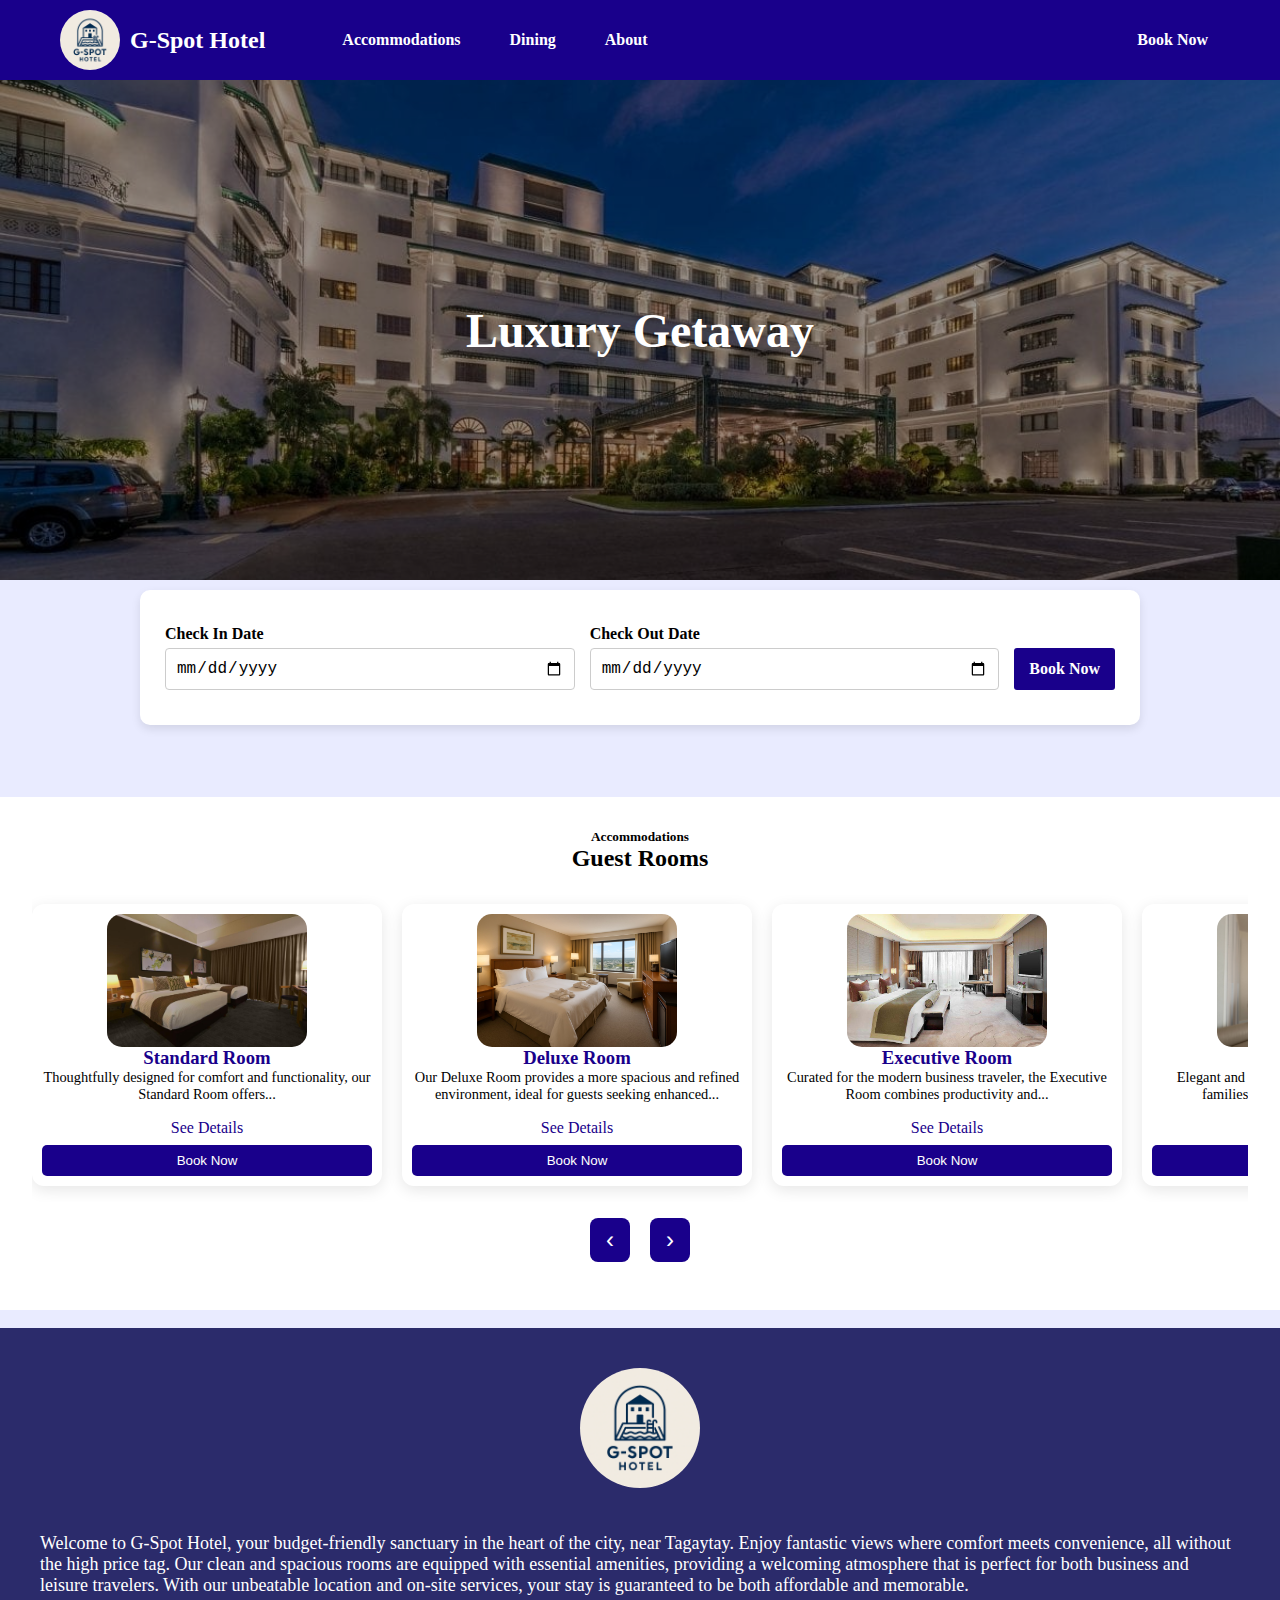
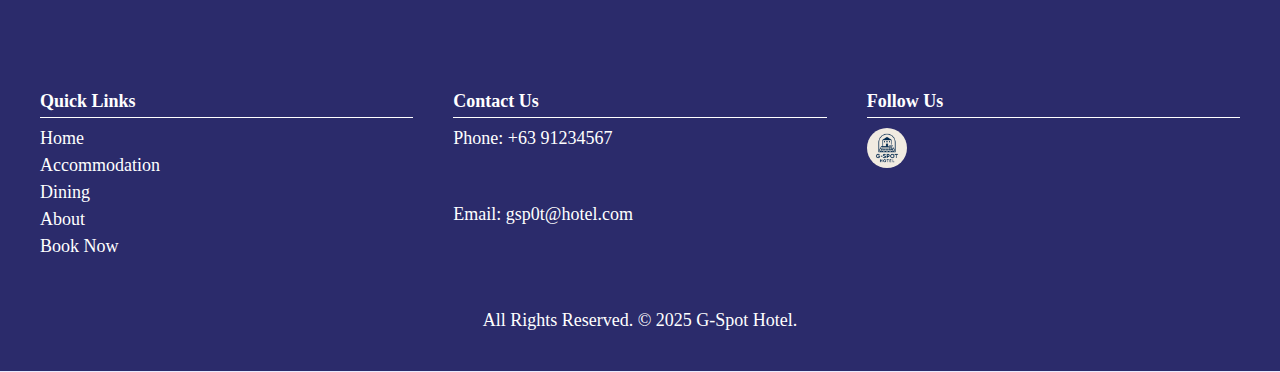
<file: Index.html>
<!DOCTYPE html>
<html lang="en">
    <head>
        <meta charset="utf-8">
        <meta content="width=device-width, initial-scale=1.0" name="viewport">
        <link rel="stylesheet" href="css/style.css">
        <title>G-Spot Hotel | Home</title>
        <meta content="" name="description">
        <meta content="" name="keywords">
        <link rel="icon" type="image/x-icon" href="img/Logo.png" style=>
        
    </head>
    <body>
        <!-- Header -->
        <header id="header" class="header">
            <div class="container">
              <a href="Index.html" class="logo">
                <img src="img/Logo.png" alt="logo">
                <h1>G-Spot<span> Hotel</span></h1>
              </a>
              <nav class="menu">
                <ul>
                  <li class="dropdown">
                    <a href="Accommodation.html#accommodation" class="dropbtn">Accommodations</a>
                    <div class="dropdown-content">
                      <a href="Accommodation.html#standard">Standard Room</a>
                      <a href="Accommodation.html#deluxe">Deluxe Room</a>
                      <a href="Accommodation.html#executive">Executive Room</a>
                      <a href="Accommodation.html#junior">Junior Suite</a>
                      <a href="Accommodation.html#royal">Royal Suite</a>
                    </div>
                  </li>
                    <li class="dropdown">
                    <a href="Dining.html#dining" class="dropbtn">Dining</a>
                    <div class="dropdown-content">
                      <a href="Dining.html#restaurant">Restaurant</a>
                      <a href="Dining.html#lobbylounge">Lobby Lounge</a>
                      <a href="Dining.html#poolsidebar">Poolside Bar</a>
                    </div>
                    </li>
                  <li><a href="About.html">About</a></li>
                  <li><a href="Booking.html" class="book-now">Book Now</a></li>
                </ul>
              </nav>
            </div>
          </header>          
        <!-- End of Header -->

        <!--Main-->
        <main>

            <!--Center Page-->
            <div class="hero-section">
                <div class="hero-overlay"></div>
                <h1 class="hero-title">Luxury Getaway</h1>
              </div>
            <!--End of Center Page-->   

            <div class="booking-bar">
                <div class="booking-field">
                  <label>Check In Date</label>
                  <input type="date">
                </div>
                <div class="booking-field">
                  <label>Check Out Date</label>
                  <input type="date">
                </div>
                <div class="booking-button">
                  <a href="Booking.html">Book Now</a>
                </div>
              </div>

              <br>
              <br>

            <br>
            <br>

        <!--End of Accommodation Section-->
            <section id="Room-Options">
                <h5>Accommodations</h5>
                <h2>Guest Rooms</h2>
              
                <div class="room-slider" id="room-scroll">
                  <div class="Rooms">
                    <img src="img/Standard 1.jpg">
                    <h3>Standard Room</h3>
                    <p>Thoughtfully designed for comfort and functionality, 
                      our Standard Room offers...</p>
                    <a href="Accommodation.html#standard">See Details</a>
                    <button><a href="Booking.html">Book Now</a></button>
                  </div>
                  <div class="Rooms">
                    <img src="img/deluxe.png">
                    <h3>Deluxe Room</h3>
                    <p>Our Deluxe Room provides a more spacious and refined environment, 
                      ideal for guests seeking enhanced...</p>
                    <a href="Accommodation.html#deluxe">See Details</a>
                    <button><a href="Booking.html">Book Now</a></button>
                  </div>
                  <div class="Rooms">
                    <img src="img/executive.jpeg">
                    <h3>Executive Room</h3>
                    <p>Curated for the modern business traveler, the Executive Room combines productivity and...</p>
                    <a href="Accommodation.html#executive">See Details</a>
                    <button><a href="Booking.html">Book Now</a></button>
                  </div>
                  <div class="Rooms">
                    <img src="img/Junior.jpg">
                    <h3>Junior Suite</h3>
                    <p>Elegant and expansive, our Junior Suite caters to families or guests desiring extra space...</p>
                    <a href="Accommodation.html#junior">See Details</a>
                    <button><a href="Booking.html">Book Now</a></button>
                  </div>
                  <div class="Rooms">
                    <img src="img/royal.jpg">
                    <h3>Royal Suite</h3>
                    <p>The epitome of luxury and exclusivity, the Royal Suite is a haven for high-profile guests, dignitaries, and...</p>
                    <a href="Accommodation.html#royal">See Details</a>
                    <button><a href="Booking.html">Book Now</a></button>
                  </div>
                </div>
                
                <div class="slider-controls">
                    <button onclick="document.getElementById('room-scroll').scrollLeft -= 300">‹</button>
                    <button onclick="document.getElementById('room-scroll').scrollLeft += 300">›</button>
                  </div>
              </section>          
        <!--End of Accommodation Section-->
              <br>   
        </main>
        <!--End of Main-->

        <!-- Footer -->
            <footer id="footer">
                <div class="footer-container">
            
                    <div class="footer-logo">
                        <a href="Index.html">
                        <img src="img/Logo.png" alt="G-Spot Hotel Logo">
                        </a>
                    </div>

                    <p>Welcome to G-Spot Hotel, your budget-friendly sanctuary in the heart of the city, near Tagaytay. 
                      Enjoy fantastic views where comfort meets convenience, all without the high price tag. Our clean and 
                      spacious rooms are equipped with essential amenities, providing a welcoming atmosphere that is perfect 
                      for both business and leisure travelers. With our unbeatable location and on-site services, your stay 
                      is guaranteed to be both affordable and memorable.</p>
            
                    <div class="footer-section">
                        <h4>Quick Links</h4>
                        <ul>
                        <li><a href="Index.html">Home</a></li>
                        <li><a href="Accommodation.html#accommodation">Accommodation</a></li>
                        <li><a href="Dining.html#dining">Dining</a></li>
                        <li><a href="About.html">About</a></li>
                        <li><a href="Booking.html">Book Now</a></li>
                        </ul>
                    </div>
            
                    <div class="footer-section">
                        <h4>Contact Us</h4>
                        <p>Phone: +63 91234567</p>
                        <p>Email: <a href="mailto:gsp0t@hotel.com">gsp0t@hotel.com</a></p>
                    </div>

                    <div class="footer-section">
                        <h4>Follow Us</h4>
                        <a href="https://www.facebook.com/cvsuimusofficial">
                        <img src="img/Logo.png" alt="Facebook Icon" class="social-icon">
                        </a>
                    </div>
                </div>
                    <div class="footer-bottom">
                    <p>All Rights Reserved. &copy; 2025 G-Spot Hotel.</p>
                    </div>
            </footer>
        <!--End of Footer-->

    </body>
</html>
</file>
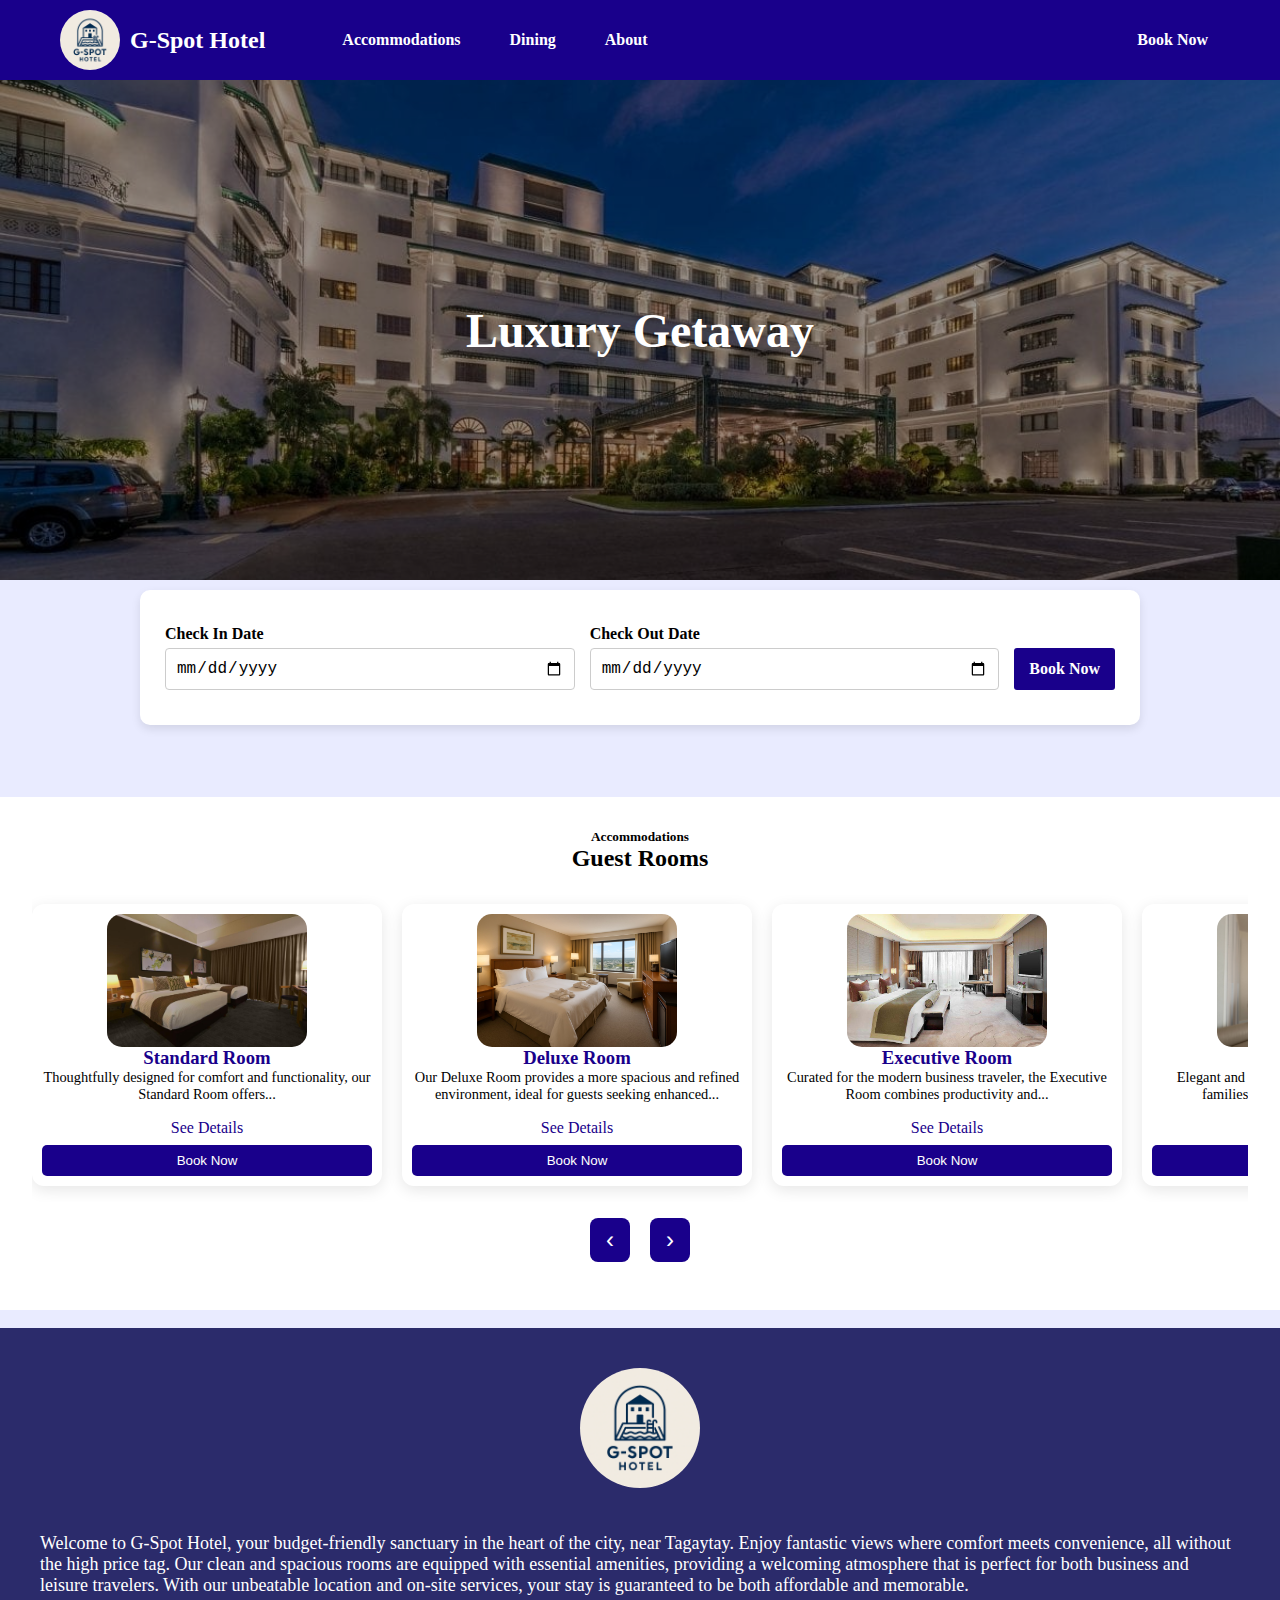
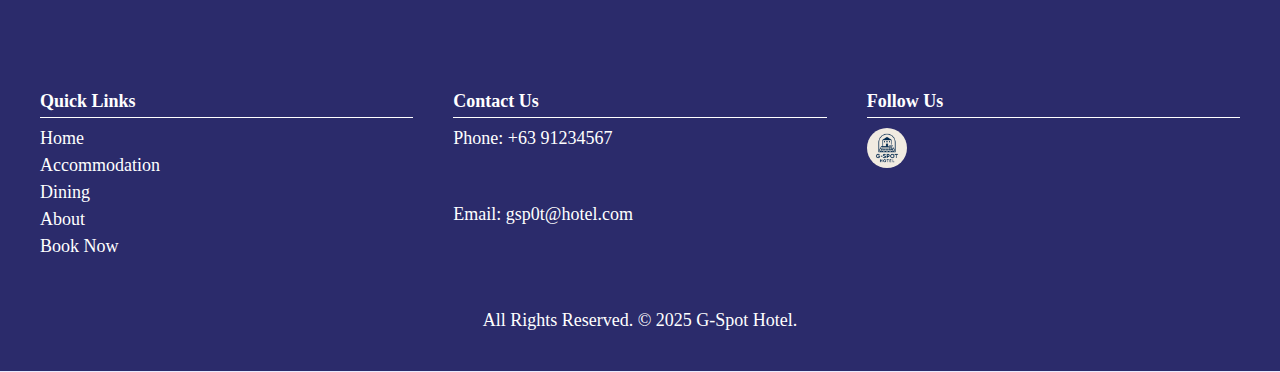
<file: index.html>
<!DOCTYPE html>
<html lang="en">
    <head>
        <meta charset="utf-8">
        <meta content="width=device-width, initial-scale=1.0" name="viewport">
        <link rel="stylesheet" href="css/style.css">
        <title>G-Spot Hotel | Home</title>
        <meta content="" name="description">
        <meta content="" name="keywords">
        <link rel="icon" type="image/x-icon" href="img/Logo.png" style=>
        
    </head>
    <body>
        <!-- Header -->
        <header id="header" class="header">
            <div class="container">
              <a href="index.html" class="logo">
                <img src="img/Logo.png" alt="logo">
                <h1>G-Spot<span> Hotel</span></h1>
              </a>
              <nav class="menu">
                <ul>
                  <li class="dropdown">
                    <a href="Accommodation.html#accommodation" class="dropbtn">Accommodations</a>
                    <div class="dropdown-content">
                      <a href="Accommodation.html#standard">Standard Room</a>
                      <a href="Accommodation.html#deluxe">Deluxe Room</a>
                      <a href="Accommodation.html#executive">Executive Room</a>
                      <a href="Accommodation.html#junior">Junior Suite</a>
                      <a href="Accommodation.html#royal">Royal Suite</a>
                    </div>
                  </li>
                    <li class="dropdown">
                    <a href="Dining.html#dining" class="dropbtn">Dining</a>
                    <div class="dropdown-content">
                      <a href="Dining.html#restaurant">Restaurant</a>
                      <a href="Dining.html#lobbylounge">Lobby Lounge</a>
                      <a href="Dining.html#poolsidebar">Poolside Bar</a>
                    </div>
                    </li>
                  <li><a href="About.html">About</a></li>
                  <li><a href="Booking.html" class="book-now">Book Now</a></li>
                </ul>
              </nav>
            </div>
          </header>          
        <!-- End of Header -->

        <!--Main-->
        <main>

            <!--Center Page-->
            <div class="hero-section">
                <div class="hero-overlay"></div>
                <h1 class="hero-title">Luxury Getaway</h1>
              </div>
            <!--End of Center Page-->   

            <div class="booking-bar">
                <div class="booking-field">
                  <label>Check In Date</label>
                  <input type="date">
                </div>
                <div class="booking-field">
                  <label>Check Out Date</label>
                  <input type="date">
                </div>
                <div class="booking-button">
                  <a href="Booking.html">Book Now</a>
                </div>
              </div>

              <br>
              <br>

            <br>
            <br>

        <!--End of Accommodation Section-->
            <section id="Room-Options">
                <h5>Accommodations</h5>
                <h2>Guest Rooms</h2>
              
                <div class="room-slider" id="room-scroll">
                  <div class="Rooms">
                    <img src="img/Standard 1.jpg">
                    <h3>Standard Room</h3>
                    <p>Thoughtfully designed for comfort and functionality, 
                      our Standard Room offers...</p>
                    <a href="Accommodation.html#standard">See Details</a>
                    <button><a href="Booking.html">Book Now</a></button>
                  </div>
                  <div class="Rooms">
                    <img src="img/deluxe.png">
                    <h3>Deluxe Room</h3>
                    <p>Our Deluxe Room provides a more spacious and refined environment, 
                      ideal for guests seeking enhanced...</p>
                    <a href="Accommodation.html#deluxe">See Details</a>
                    <button><a href="Booking.html">Book Now</a></button>
                  </div>
                  <div class="Rooms">
                    <img src="img/executive.jpeg">
                    <h3>Executive Room</h3>
                    <p>Curated for the modern business traveler, the Executive Room combines productivity and...</p>
                    <a href="Accommodation.html#executive">See Details</a>
                    <button><a href="Booking.html">Book Now</a></button>
                  </div>
                  <div class="Rooms">
                    <img src="img/Junior.jpg">
                    <h3>Junior Suite</h3>
                    <p>Elegant and expansive, our Junior Suite caters to families or guests desiring extra space...</p>
                    <a href="Accommodation.html#junior">See Details</a>
                    <button><a href="Booking.html">Book Now</a></button>
                  </div>
                  <div class="Rooms">
                    <img src="img/royal.jpg">
                    <h3>Royal Suite</h3>
                    <p>The epitome of luxury and exclusivity, the Royal Suite is a haven for high-profile guests, dignitaries, and...</p>
                    <a href="Accommodation.html#royal">See Details</a>
                    <button><a href="Booking.html">Book Now</a></button>
                  </div>
                </div>
                
                <div class="slider-controls">
                    <button onclick="document.getElementById('room-scroll').scrollLeft -= 300">‹</button>
                    <button onclick="document.getElementById('room-scroll').scrollLeft += 300">›</button>
                  </div>
              </section>          
        <!--End of Accommodation Section-->
              <br>   
        </main>
        <!--End of Main-->

        <!-- Footer -->
            <footer id="footer">
                <div class="footer-container">
            
                    <div class="footer-logo">
                        <a href="index.html">
                        <img src="img/Logo.png" alt="G-Spot Hotel Logo">
                        </a>
                    </div>

                    <p>Welcome to G-Spot Hotel, your budget-friendly sanctuary in the heart of the city, near Tagaytay. 
                      Enjoy fantastic views where comfort meets convenience, all without the high price tag. Our clean and 
                      spacious rooms are equipped with essential amenities, providing a welcoming atmosphere that is perfect 
                      for both business and leisure travelers. With our unbeatable location and on-site services, your stay 
                      is guaranteed to be both affordable and memorable.</p>
            
                    <div class="footer-section">
                        <h4>Quick Links</h4>
                        <ul>
                        <li><a href="index.html">Home</a></li>
                        <li><a href="Accommodation.html#accommodation">Accommodation</a></li>
                        <li><a href="Dining.html#dining">Dining</a></li>
                        <li><a href="About.html">About</a></li>
                        <li><a href="Booking.html">Book Now</a></li>
                        </ul>
                    </div>
            
                    <div class="footer-section">
                        <h4>Contact Us</h4>
                        <p>Phone: +63 91234567</p>
                        <p>Email: <a href="mailto:gsp0t@hotel.com">gsp0t@hotel.com</a></p>
                    </div>

                    <div class="footer-section">
                        <h4>Follow Us</h4>
                        <a href="https://www.facebook.com/cvsuimusofficial">
                        <img src="img/Logo.png" alt="Facebook Icon" class="social-icon">
                        </a>
                    </div>
                </div>
                    <div class="footer-bottom">
                    <p>All Rights Reserved. &copy; 2025 G-Spot Hotel.</p>
                    </div>
            </footer>
        <!--End of Footer-->

    </body>
</html>
</file>
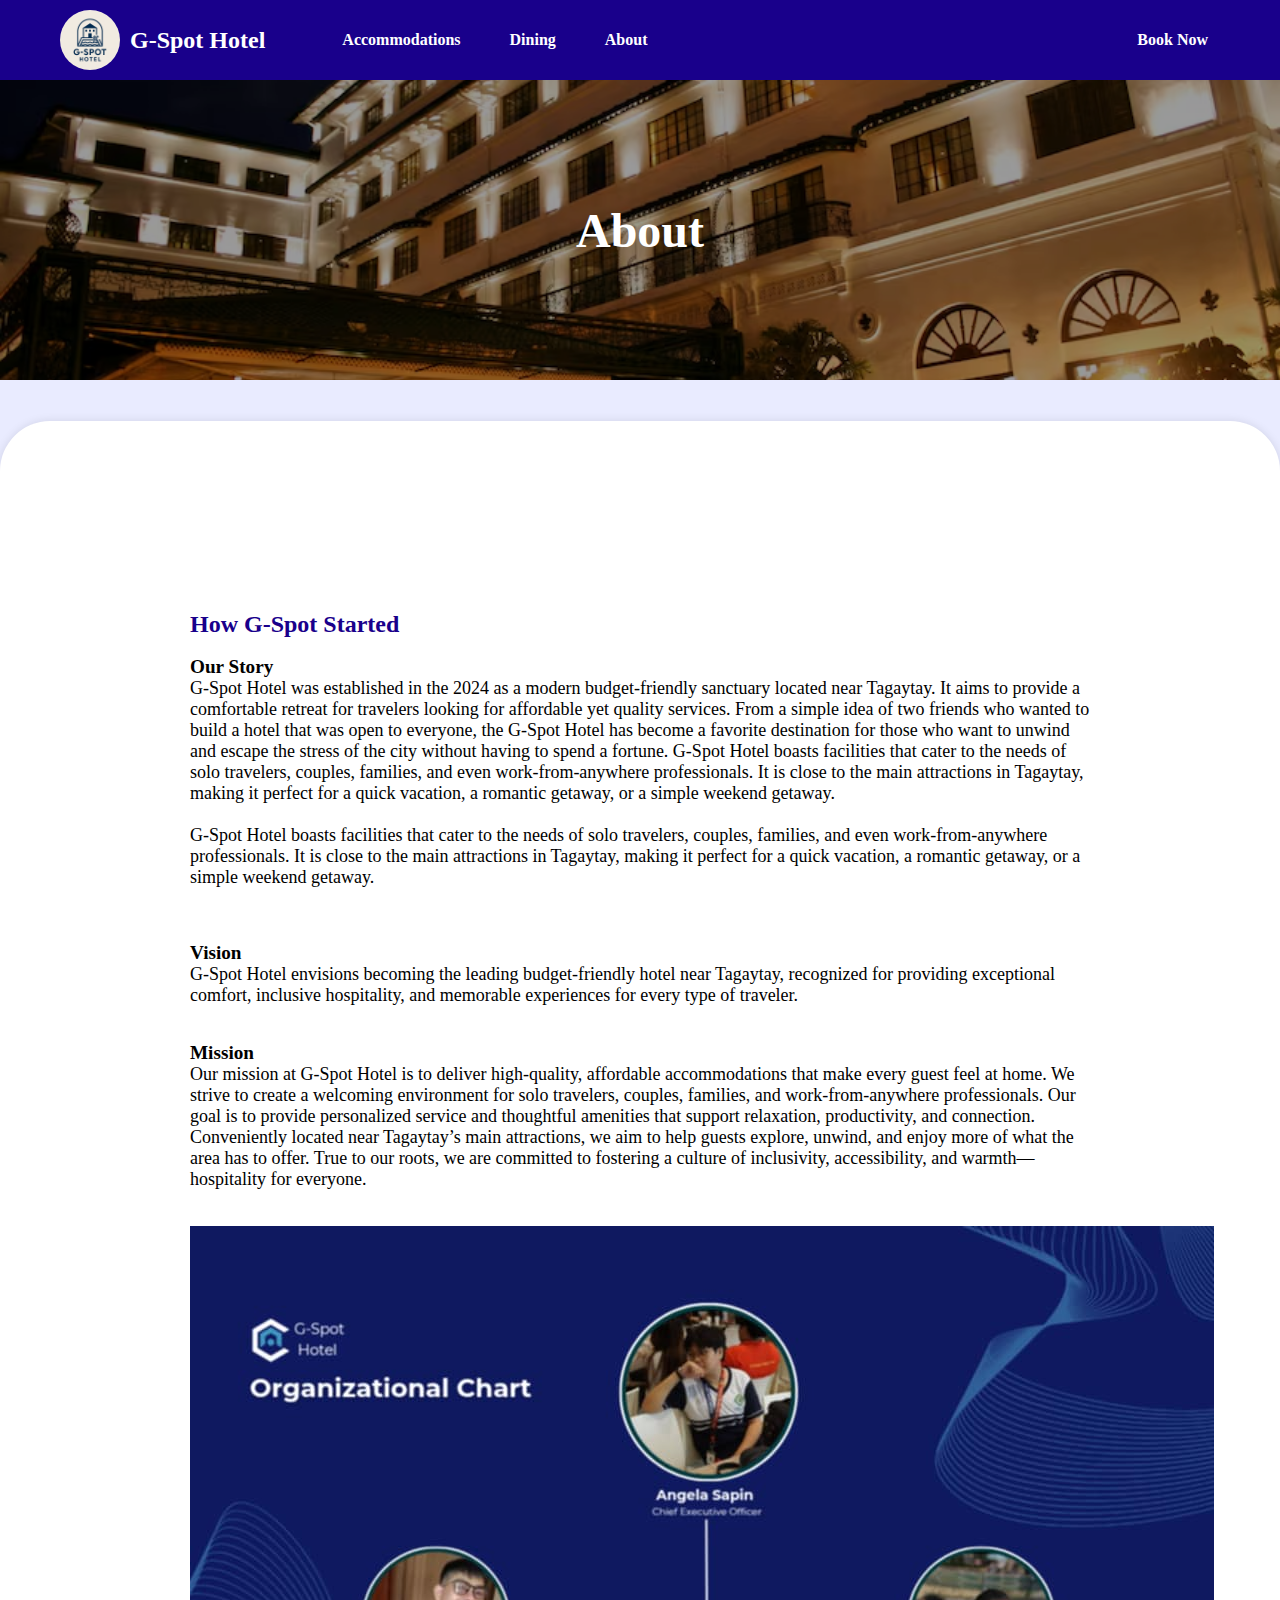
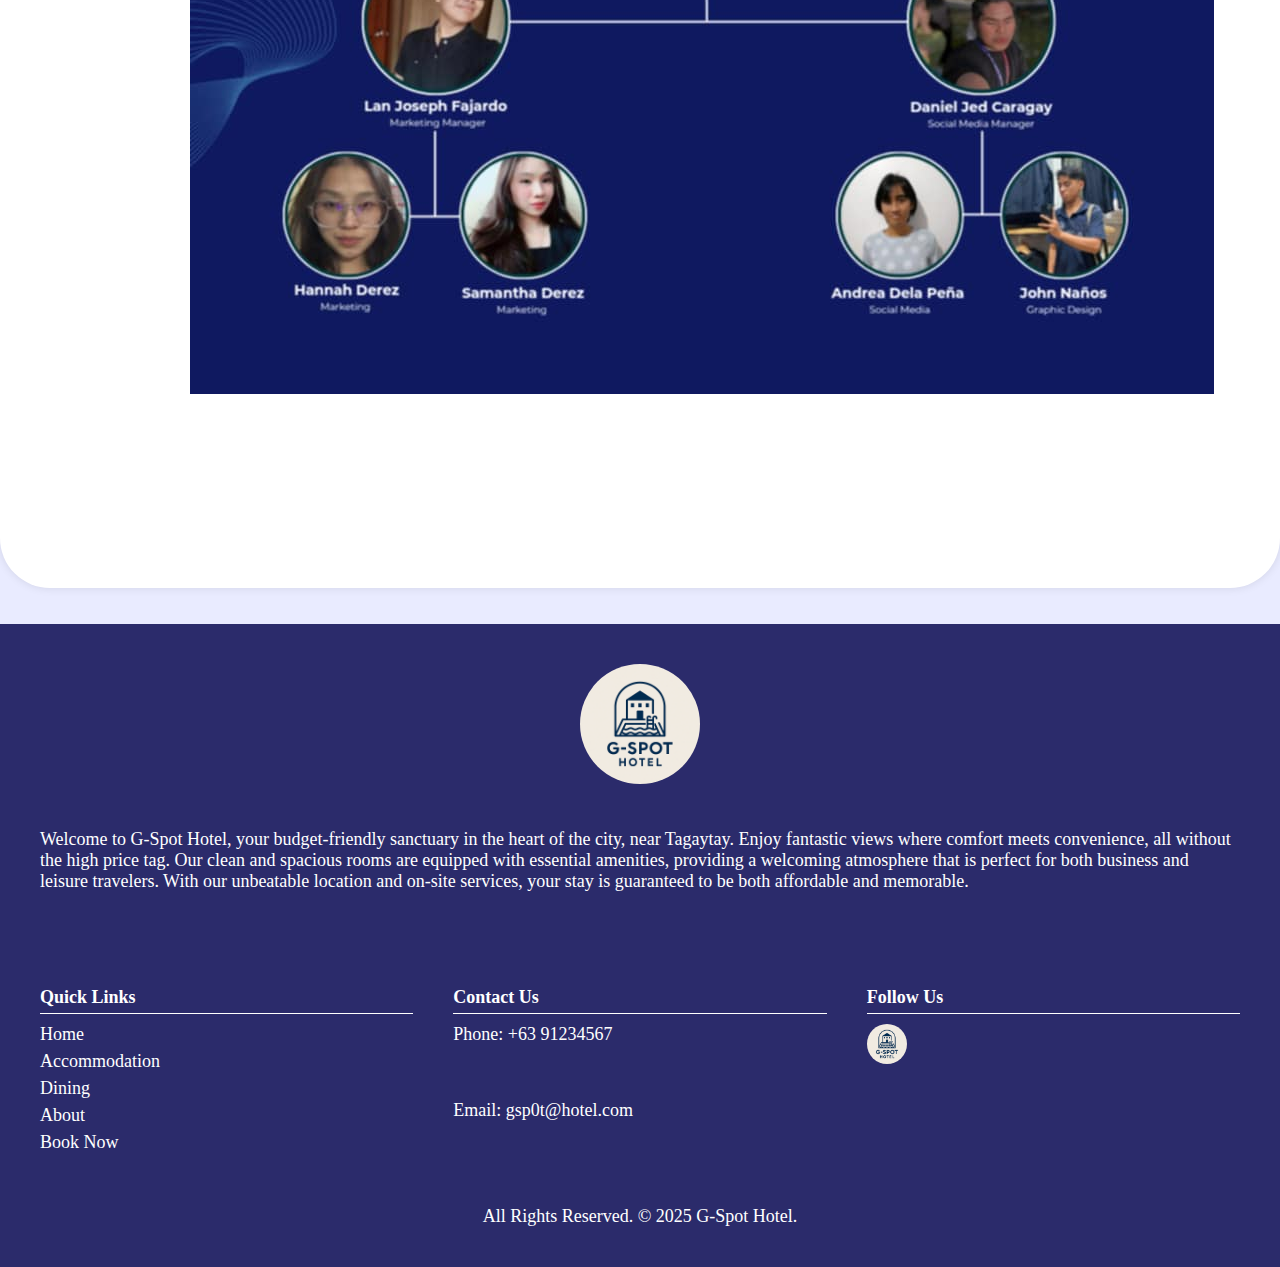
<file: About.html>
<!DOCTYPE html>
<html lang="en">
    <head>
        <meta charset="utf-8">
        <meta content="width=device-width, initial-scale=1.0" name="viewport">
        <link rel="stylesheet" href="css/style.css">
        <title>G-Spot Hotel | About</title>
        <meta content="" name="description">
        <meta content="" name="keywords">
        <link rel="icon" type="image/x-icon" href="img/Logo.png">
        
    </head>
    <body>
        <!-- Header -->
        <header id="header" class="header">
            <div class="container">
              <a href="index.html" class="logo">
                <img src="img/Logo.png" alt="logo">
                <h1>G-Spot<span> Hotel</span></h1>
              </a>
              <nav class="menu">
                <ul>
                  <li class="dropdown">
                    <a href="Accommodation.html#accommodation" class="dropbtn">Accommodations</a>
                    <div class="dropdown-content">
                      <a href="Accommodation.html#standard">Standard Room</a>
                      <a href="Accommodation.html#deluxe">Deluxe Room</a>
                      <a href="Accommodation.html#executive">Executive Room</a>
                      <a href="Accommodation.html#junior">Junior Suite</a>
                      <a href="Accommodation.html#royal">Royal Suite</a>
                    </div>
                  </li>
                  <li class="dropdown">
                      <a href="Dining.html#dining" class="dropbtn">Dining</a>
                      <div class="dropdown-content">
                          <a href="Dining.html#restaurant">Restaurant</a>
                          <a href="Dining.html#lobbylounge">Lobby Lounge</a>
                          <a href="Dining.html#poolsidebar">Poolside Bar</a>
                      </div>
                  </li>
                  <li><a href="About.html">About</a></li>
                  <li><a href="Booking.html" class="book-now">Book Now</a></li>
                </ul>
              </nav>
            </div>
          </header>          
        <!-- End of Header -->

        <!--Main-->
        <main>
            <div class="about-section">
                <div class="about-overlay"></div>
                <h1 class="about-title">About</h1>
              </div>              
              <br>
              <br>

      <!--About Section-->
            <section id="about-html">
              <h2>How <span>G-Spot</span> Started</h2>
              <br>
              <h3>Our Story</h3>
              <p>G-Spot Hotel was established in the 2024 as a modern budget-friendly sanctuary located near Tagaytay. It aims to provide a comfortable retreat for travelers looking for affordable yet quality services. 
                From a simple idea of two friends who wanted to build a hotel that was open to everyone, the G-Spot Hotel has become a favorite destination for those who want to unwind and escape the stress of the city without having to spend a fortune. 
                G-Spot Hotel boasts facilities that cater to the needs of solo travelers, couples, families, and even work-from-anywhere professionals. It is close to the main attractions in Tagaytay, making it perfect for a quick vacation, a romantic getaway, or a simple weekend getaway.

              <br><br>
              G-Spot Hotel boasts facilities that cater to the needs of solo travelers, couples, families, and even work-from-anywhere professionals. 
              It is close to the main attractions in Tagaytay, making it perfect for a quick vacation, a romantic getaway, or a simple weekend getaway.
              </p>
              <br><br><br>
              <h3>Vision</h3>
              <p>G-Spot Hotel envisions becoming the leading budget-friendly hotel near Tagaytay, recognized for providing exceptional comfort, 
                inclusive hospitality, and memorable experiences for every type of traveler.
              </p>
              <br><br>
              <h3>Mission</h3>
               <p>Our mission at G-Spot Hotel is to deliver high-quality, affordable accommodations that make every guest feel at home. We strive to create a 
                welcoming environment for solo travelers, couples, families, and work-from-anywhere professionals. Our goal is to provide personalized 
                service and thoughtful amenities that support relaxation, productivity, and connection. Conveniently located near Tagaytay’s main attractions,
                 we aim to help guests explore, unwind, and enjoy more of what the area has to offer. True to our roots, we are committed to fostering a culture 
                 of inclusivity, accessibility, and warmth—hospitality for everyone.
              </p>

              <br>
              <br>
              <img src="img/org.png">
          
              </section>
          <br>
          <br>
      <!--End of About Section-->

        </main>
      <!--End of Main-->

        <!-- Footer -->
  <footer id="footer">
      <div class="footer-container">
  
          <div class="footer-logo">
              <a href="index.html">
              <img src="img/Logo.png" alt="G-Spot Hotel Logo">
              </a>
          </div>
          <p>Welcome to G-Spot Hotel, your budget-friendly sanctuary in the heart of the city, near Tagaytay. 
            Enjoy fantastic views where comfort meets convenience, all without the high price tag. Our clean and 
            spacious rooms are equipped with essential amenities, providing a welcoming atmosphere that is perfect 
            for both business and leisure travelers. With our unbeatable location and on-site services, your stay 
            is guaranteed to be both affordable and memorable.</p>
          <div class="footer-section">
              <h4>Quick Links</h4>
              <ul>
              <li><a href="index.html">Home</a></li>
              <li><a href="Accommodation.html#accommodation">Accommodation</a></li>
              <li><a href="Dining.html#dining">Dining</a></li>
              <li><a href="About.html">About</a></li>
              <li><a href="Booking.html">Book Now</a></li>
              </ul>
          </div>
  
          <div class="footer-section">
              <h4>Contact Us</h4>
              <p>Phone: +63 91234567</p>
              <p>Email: <a href="mailto:gsp0t@hotel.com">gsp0t@hotel.com</a></p>
          </div>

          <div class="footer-section">
              <h4>Follow Us</h4>
              <a href="https://www.facebook.com/cvsuimusofficial">
              <img src="img/Logo.png" alt="Facebook Icon" class="social-icon">
              </a>
          </div>
      </div>
          <div class="footer-bottom">
            <p>All Rights Reserved. &copy; 2025 G-Spot Hotel.</p>
          </div>
  </footer>
        <!--End of Footer-->
    </body>
</html>
</file>
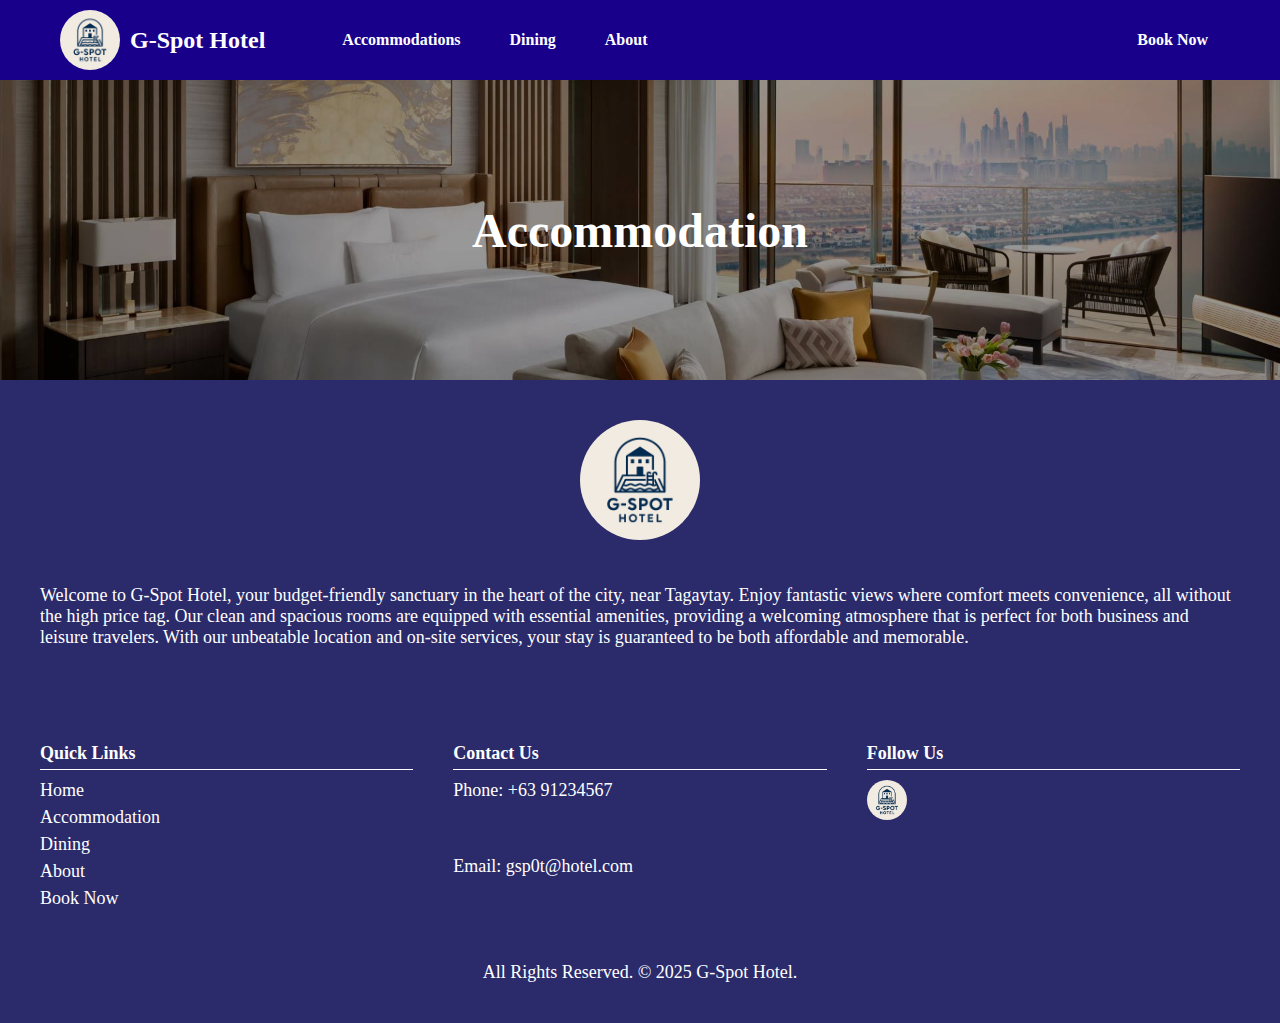
<file: Accommodation.html>
<!DOCTYPE html>
<html lang="en">
<head>
    <meta charset="utf-8">
    <meta content="width=device-width, initial-scale=1.0" name="viewport">
    <link rel="stylesheet" href="css/style.css">
    <title>G-Spot Hotel | Accommodation</title>
    <meta content="" name="description">
    <meta content="" name="keywords">
    <link rel="icon" type="image/x-icon" href="img/Logo.png">
</head>
<body>

  <!-- Header -->
  <header id="header" class="header">
    <div class="container">
      <a href="Index.html" class="logo">
        <img src="img/Logo.png" alt="logo">
        <h1>G-Spot<span> Hotel</span></h1>
      </a>
      <nav class="menu">
        <ul>
          <li class="dropdown">
            <a href="Accommodation.html#accommodation" class="dropbtn">Accommodations</a>
            <div class="dropdown-content">
              <a href="Accommodation.html#standard">Standard Room</a>
              <a href="Accommodation.html#deluxe">Deluxe Room</a>
              <a href="Accommodation.html#executive">Executive Room</a>
              <a href="Accommodation.html#junior">Junior Suite</a>
              <a href="Accommodation.html#royal">Royal Suite</a>
            </div>
          </li>
          <li class="dropdown">
              <a href="Dining.html#dining" class="dropbtn">Dining</a>
                <div class="dropdown-content">
                    <a href="Dining.html#restaurant">Restaurant</a>
                    <a href="Dining.html#lobbylounge">Lobby Lounge</a>
                    <a href="Dining.html#poolsidebar">Poolside Bar</a>
                </div>
          </li>
          <li><a href="About.html">About</a></li>
          <li><a href="Booking.html" class="book-now">Book Now</a></li>
        </ul>
      </nav>
    </div>
  </header>     
  <!--End of Header-->

  <!-- Sections -->
   <main>
        <div class="accommodation-section">
        <div class="accommodation-overlay"></div>
        <h1 class="accommodation-title">Accommodation</h1>
        </div>     
    <div id="accommodation" class="page-section">
        <div class="Page-container">
            <h2>Welcome to G-Spot Hotel</h2>
            <p>Select a room type from the Accommodations menu.</p>
        </div>
        <br>
        <br>
<section id="Room-Options">
                <h5>Accommodation</h5>
                <h2>Guest Rooms</h2>
              
                <div class="room-slider" id="room-scroll">
                  <div class="Rooms">
                    <img src="img/Standard 1.jpg">
                    <h3>Standard Room</h3>
                    <p>Thoughtfully designed for comfort and functionality, 
                      our Standard Room offers...</p>
                    <a href="Accommodation.html#standard">See Details</a>
                    <button><a href="Booking.html">Book Now</a></button>
                  </div>
                  <div class="Rooms">
                    <img src="img/deluxe.png">
                    <h3>Deluxe Room</h3>
                    <p>Our Deluxe Room provides a more spacious and refined environment, 
                      ideal for guests seeking enhanced...</p>
                    <a href="Accommodation.html#deluxe">See Details</a>
                    <button><a href="Booking.html">Book Now</a></button>
                  </div>
                  <div class="Rooms">
                    <img src="img/executive.jpeg">
                    <h3>Executive Room</h3>
                    <p>Curated for the modern business traveler, the Executive Room combines productivity and...</p>
                    <a href="Accommodation.html#executive">See Details</a>
                    <button><a href="Booking.html">Book Now</a></button>
                  </div>
                  <div class="Rooms">
                    <img src="img/Junior.jpg">
                    <h3>Junior Suite</h3>
                    <p>Elegant and expansive, our Junior Suite caters to families or guests desiring extra space...</p>
                    <a href="Accommodation.html#junior">See Details</a>
                    <button><a href="Booking.html">Book Now</a></button>
                  </div>
                  <div class="Rooms">
                    <img src="img/royal.jpg">
                    <h3>Royal Suite</h3>
                    <p>The epitome of luxury and exclusivity, the Royal Suite is a haven for high-profile guests, dignitaries, and...</p>
                    <a href="Accommodation.html#royal">See Details</a>
                    <button><a href="Booking.html">Book Now</a></button>
                  </div>
                </div>
                
                <div class="slider-controls">
                    <button onclick="document.getElementById('room-scroll').scrollLeft -= 300">‹</button>
                    <button onclick="document.getElementById('room-scroll').scrollLeft += 300">›</button>
                  </div>
              </section>
    </div>
    
    <div id="standard" class="page-section">
        <div class="Page-container">
        <h2>Standard Room</h2>
        <img src="img/Standard 1.jpg">
        <br><br>
        <p>Thoughtfully designed for comfort and functionality, our Standard Room offers a restful stay 
          for solo travelers or couples. Each room features a choice of one queen-sized bed or two twin-sized 
          beds, a private bathroom, and essential furnishings including a desk, chair, and nightstand. Guests 
          can enjoy in-room conveniences such as air conditioning, complimentary Wi-Fi, and a flat-screen 
          television. Basic amenities including towels, toothbrushes, toothpaste, and soap ensure a smooth 
          and comfortable stay.</p>
        <br>
        <h3 style="text-align: center;">Price</h3>
        <p style="text-align: center; border-radius: 5px;
        background: #19008b; color: #ffff; padding: 5px; margin: 5px; line-height: 1.6;">PHP 1,000.00 /night</p>
        <br>
        <h4>Dress Code</h4>
        <p>
          G-Spot Hotel highly appreciates the observance of our smart casual dress code while dining at the Lobby Lounge. Bathrobes, 
          bedroom slippers, flip flops, swimwear, beachwear, and sleeveless undershirts are not appropriate for the dining experience 
          and ambiance we have created for you.
          <br><br>
          May we also request that children be accompanied by a parent or guardian who can attend to their needs at all times.
          Thank you for your kind cooperation.</p>
          <br><br>
        </div>
                    <div class="booking-bar">
                <div class="booking-field">
                  <label>Check In Date</label>
                  <input type="date">
                </div>
                <div class="booking-field">
                  <label>Check Out Date</label>
                  <input type="date">
                </div>
                <div class="booking-button">
                  <a href="Booking.html">Book</a>
                </div>
              </div>
    </div>
    
    <div id="deluxe" class="page-section">
        <div class="Page-container">
        <h2>Deluxe Room</h2>
        <img src="img/deluxe.png">
        <br><br>
        <p>Our Deluxe Room provides a more spacious and refined environment, ideal for guests seeking enhanced comfort. Appointed with 
          premium furnishings, the room offers either a king-sized bed or two double beds, along with a mini-fridge and generous storage. 
          Located on higher floors for improved views, each Deluxe Room features upgraded bath amenities including bathrobes, slippers, 
          and premium toiletries. The tasteful interiors and added space create a serene and elevated experience.</p>
        <br>
        <h3 style="text-align: center;">Price</h3>
        <p style="text-align: center; border-radius: 5px;
        background: #19008b; color: #ffff; padding: 5px; margin: 5px; line-height: 1.6;">PHP 2,500.00 /night</p>
        <br>
        <h4>Dress Code</h4>
        <p>
          G-Spot Hotel highly appreciates the observance of our smart casual dress code while dining at the Lobby Lounge. Bathrobes, 
          bedroom slippers, flip flops, swimwear, beachwear, and sleeveless undershirts are not appropriate for the dining experience 
          and ambiance we have created for you.
          <br><br>
          May we also request that children be accompanied by a parent or guardian who can attend to their needs at all times.
          Thank you for your kind cooperation.</p>
          <br><br>
        </div>
                    <div class="booking-bar">
                <div class="booking-field">
                  <label>Check In Date</label>
                  <input type="date">
                </div>
                <div class="booking-field">
                  <label>Check Out Date</label>
                  <input type="date">
                </div>
                <div class="booking-button">
                  <a href="Booking.html">Book</a>
                </div>
              </div>
        </div>
    </div>
    
    <div id="executive" class="page-section">
        <div class="Page-container">
        <h2>Executive Room</h2>
        <img src="img/executive.jpeg">
        <br><br>
        <p>Curated for the modern business traveler, the Executive Room combines productivity and comfort. Guests are granted exclusive 
          access to the Executive Lounge, offering complimentary snacks and beverages throughout the day. The room features an ergonomic 
          workspace, premium streaming services such as Netflix and HBO, and enhanced room service with expedited check-in privileges. 
          Additional benefits include complimentary ironing services and, in many cases, a complimentary breakfast. Designed for efficiency, 
          comfort, and sophistication.</p>
        <br>
        <h3 style="text-align: center;">Price</h3>
        <p style="text-align: center; border-radius: 5px;
        background: #19008b; color: #ffff; padding: 5px; margin: 5px; line-height: 1.6;">PHP 3,330.00 /night</p>
        <br>
        <h4>Dress Code</h4>
        <p>
          G-Spot Hotel highly appreciates the observance of our smart casual dress code while dining at the Lobby Lounge. Bathrobes, 
          bedroom slippers, flip flops, swimwear, beachwear, and sleeveless undershirts are not appropriate for the dining experience 
          and ambiance we have created for you.
          <br><br>
          May we also request that children be accompanied by a parent or guardian who can attend to their needs at all times.
          Thank you for your kind cooperation.</p>
          <br><br>
        </div>
                    <div class="booking-bar">
                <div class="booking-field">
                  <label>Check In Date</label>
                  <input type="date">
                </div>
                <div class="booking-field">
                  <label>Check Out Date</label>
                  <input type="date">
                </div>
                <div class="booking-button">
                  <a href="Booking.html">Book</a>
                </div>
              </div>
        </div>
    </div>
    
    <div id="junior" class="page-section">
        <div class="Page-container">
        <h2>Junior Suite</h2>
        <img src="img/Junior.jpg">
        <br><br>
        <p>Elegant and expansive, our Junior Suite caters to families or guests desiring extra space. The suite features a separate 
          sitting or living area, a king-sized bed or two queen-sized beds, and a beautifully appointed layout with upgraded lighting 
          and décor. The spacious bathroom includes either a luxurious bathtub or a rain shower. Guests are welcomed with thoughtful 
          touches such as a fruit basket, chocolates, or complimentary drinks ideal for both relaxation and entertaining.</p>
        <br>
        <h3 style="text-align: center;">Price</h3>
        <p style="text-align: center; border-radius: 5px;
        background: #19008b; color: #ffff; padding: 5px; margin: 5px; line-height: 1.6;">PHP 4,400.00 /night</p>
        <br>
        <h4>Dress Code</h4>
        <p>
          G-Spot Hotel highly appreciates the observance of our smart casual dress code while dining at the Lobby Lounge. Bathrobes, 
          bedroom slippers, flip flops, swimwear, beachwear, and sleeveless undershirts are not appropriate for the dining experience 
          and ambiance we have created for you.
          <br><br>
          May we also request that children be accompanied by a parent or guardian who can attend to their needs at all times.
          Thank you for your kind cooperation.</p>
          <br><br>
        </div>
                    <div class="booking-bar">
                <div class="booking-field">
                  <label>Check In Date</label>
                  <input type="date">
                </div>
                <div class="booking-field">
                  <label>Check Out Date</label>
                  <input type="date">
                </div>
                <div class="booking-button">
                  <a href="Booking.html">Book</a>
                </div>
              </div>
        </div>
    </div>
    
    <div id="royal" class="page-section">
        <div class="Page-container">
        <h2>Royal Suite</h2>
        <img src="img/royal.jpg">
        <br><br>
        <p>The epitome of luxury and exclusivity, the Royal Suite is a haven for high-profile guests, dignitaries, 
          and VIPs. These signature accommodations include multiple distinct areas such as a master bedroom, an elegant living room, 
          a formal dining area, and often a private kitchen or bar. Each suite showcases exquisite furnishings, curated artwork, and 
          access to a private balcony or terrace with panoramic views. Personalized butler service, private concierge, VIP check-in, 
          and enhanced security features ensure the utmost discretion and care. Select suites may also include in-room spa facilities 
          or a Jacuzzi for the ultimate indulgence.</p>
        <br>
        <h3 style="text-align: center;">Price</h3>
        <p style="text-align: center; border-radius: 5px;
        background: #19008b; color: #ffff; padding: 5px; margin: 5px; line-height: 1.6;">PHP 5,500.00 /night</p>
        <br>
        <h4>Dress Code</h4>
        <p>
          G-Spot Hotel highly appreciates the observance of our smart casual dress code while dining at the Lobby Lounge. Bathrobes, 
          bedroom slippers, flip flops, swimwear, beachwear, and sleeveless undershirts are not appropriate for the dining experience 
          and ambiance we have created for you.
          <br><br>
          May we also request that children be accompanied by a parent or guardian who can attend to their needs at all times.
          Thank you for your kind cooperation.</p>
          <br><br>
        </div>
                    <div class="booking-bar">
                <div class="booking-field">
                  <label>Check In Date</label>
                  <input type="date">
                </div>
                <div class="booking-field">
                  <label>Check Out Date</label>
                  <input type="date">
                </div>
                <div class="booking-button">
                  <a href="Booking.html">Book Now</a>
                </div>
              </div>
        </div>
    </div>
   </main>
  <!--End of Sections-->
        
  <!--Footer-->
  <footer id="footer">
    <div class="footer-container">

        <div class="footer-logo">
            <a href="Index.html">
            <img src="img/Logo.png" alt="G-Spot Hotel Logo">
            </a>
        </div>

              <p>Welcome to G-Spot Hotel, your budget-friendly sanctuary in the heart of the city, near Tagaytay. 
                Enjoy fantastic views where comfort meets convenience, all without the high price tag. Our clean and 
                spacious rooms are equipped with essential amenities, providing a welcoming atmosphere that is perfect 
                for both business and leisure travelers. With our unbeatable location and on-site services, your stay 
                is guaranteed to be both affordable and memorable.</p>

        <div class="footer-section">
            <h4>Quick Links</h4>
            <ul>
            <li><a href="Index.html">Home</a></li>
            <li><a href="Accommodation.html#accommodation">Accommodation</a></li>
            <li><a href="Dining.html#dining">Dining</a></li>
            <li><a href="About.html">About</a></li>
            <li><a href="Booking.html">Book Now</a></li>
            </ul>
        </div>

        <div class="footer-section">
            <h4>Contact Us</h4>
            <p>Phone: +63 91234567</p>
            <p>Email: <a href="mailto:gsp0t@hotel.com">gsp0t@hotel.com</a></p>
        </div>

        <div class="footer-section">
            <h4>Follow Us</h4>
            <a href="https://www.facebook.com/cvsuimusofficial">
            <img src="img/Logo.png" alt="Facebook Icon" class="social-icon">
            </a>
        </div>
    </div>
        <div class="footer-bottom">
        <p>All Rights Reserved. &copy; 2025 G-Spot Hotel.</p>
        </div>
</footer>
  <!--End of Footer-->
</body>
</html>
</file>
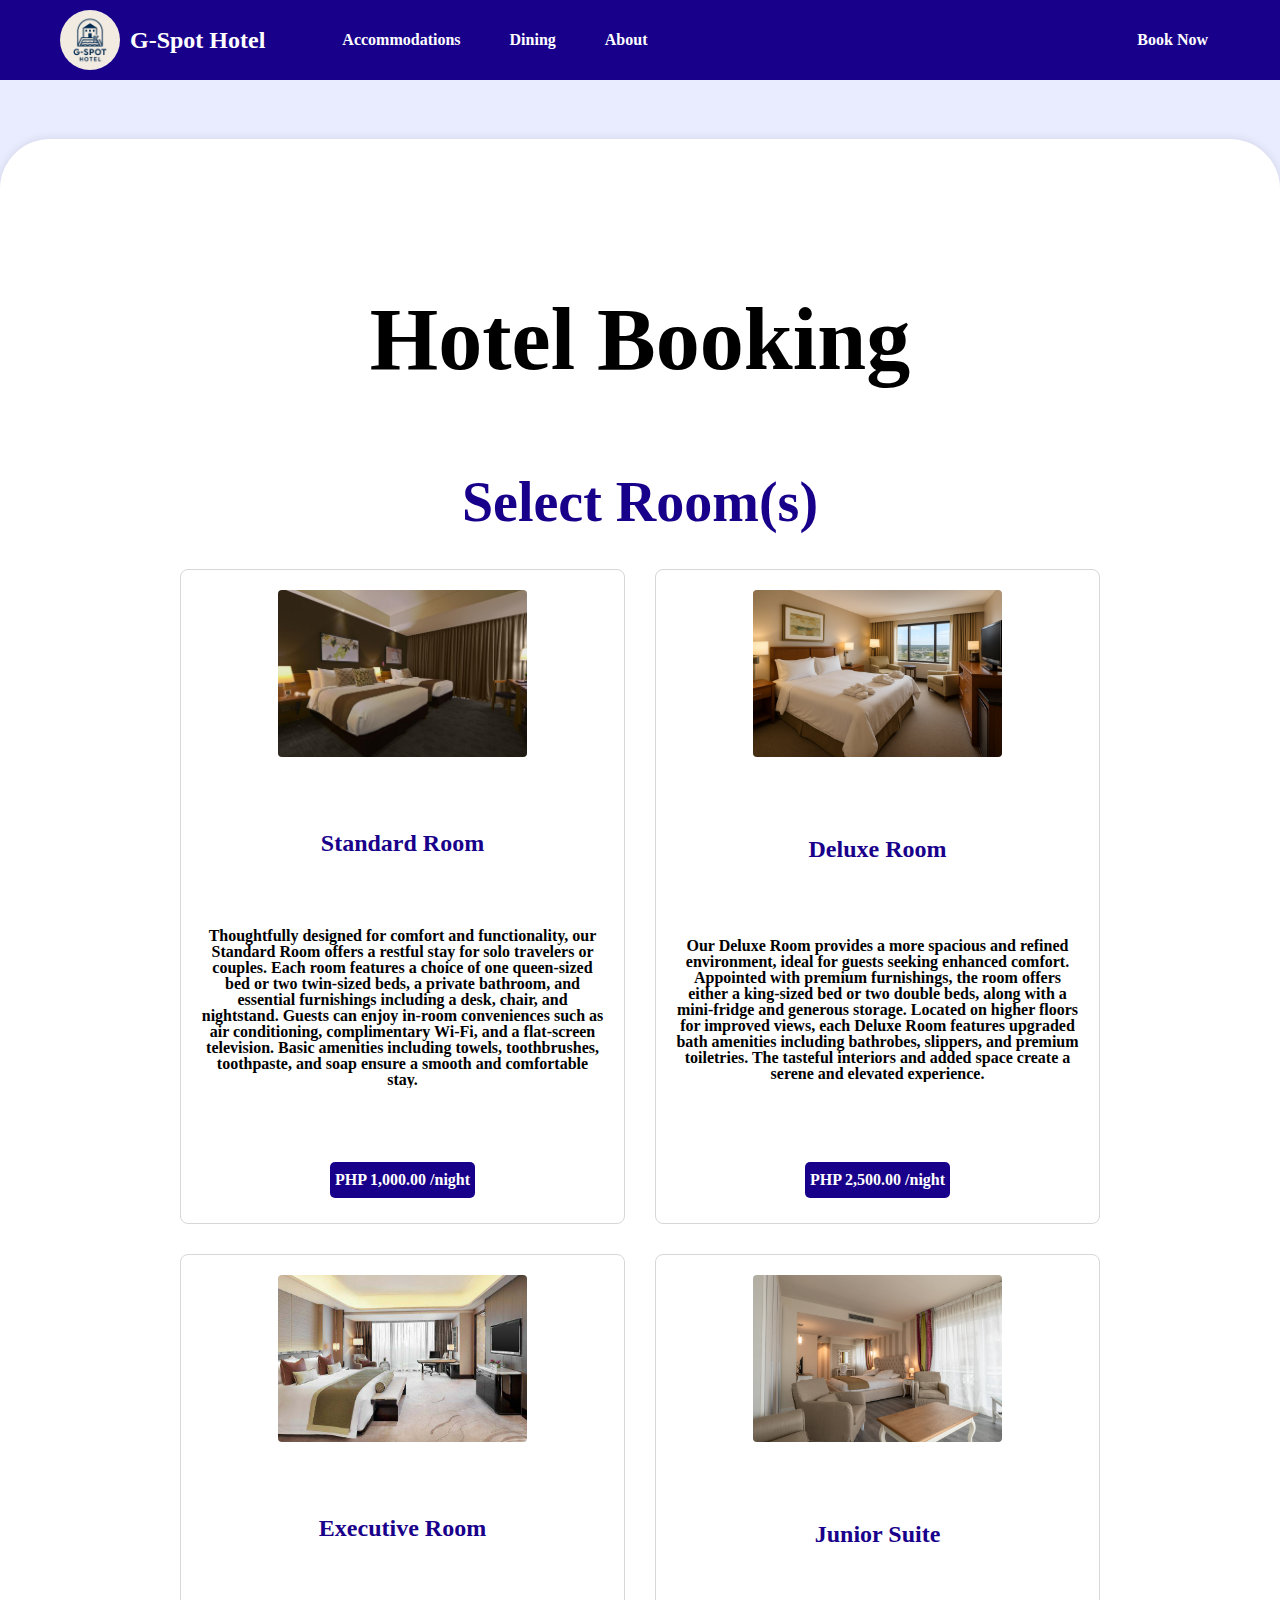
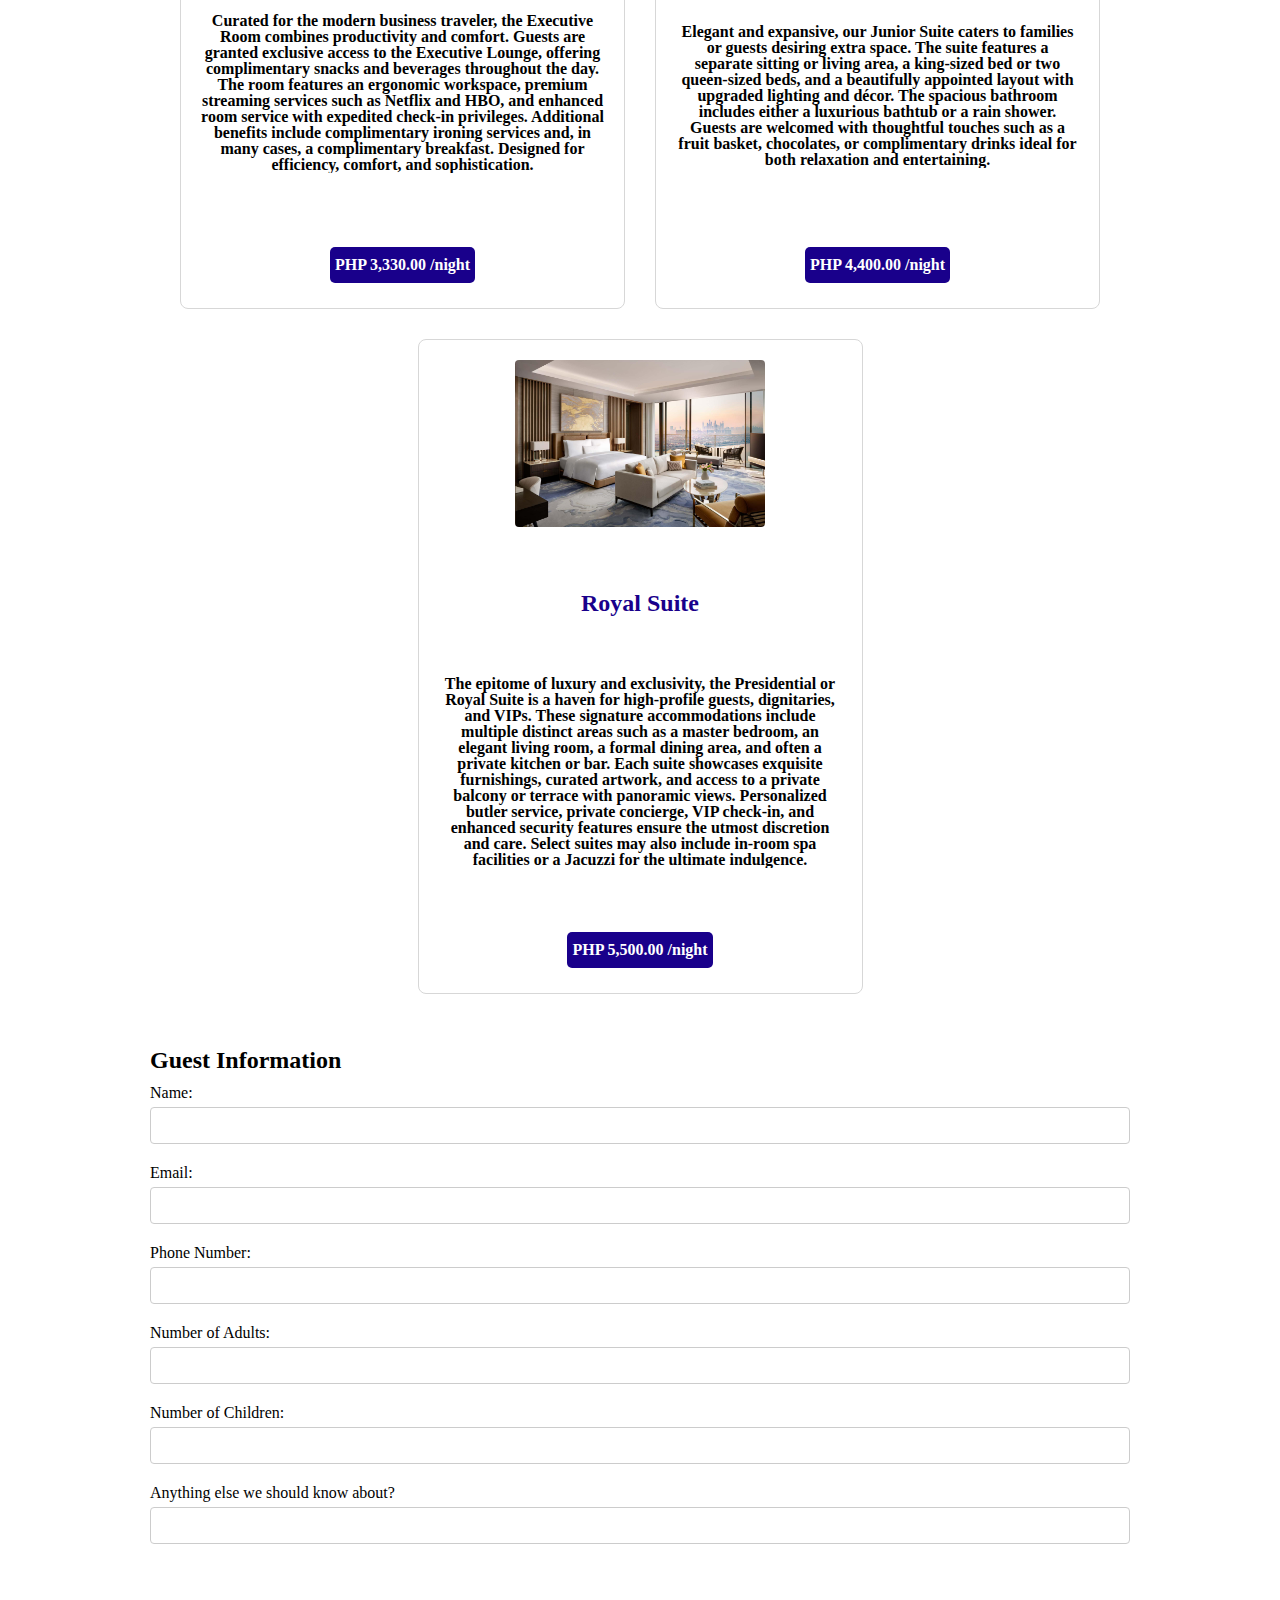
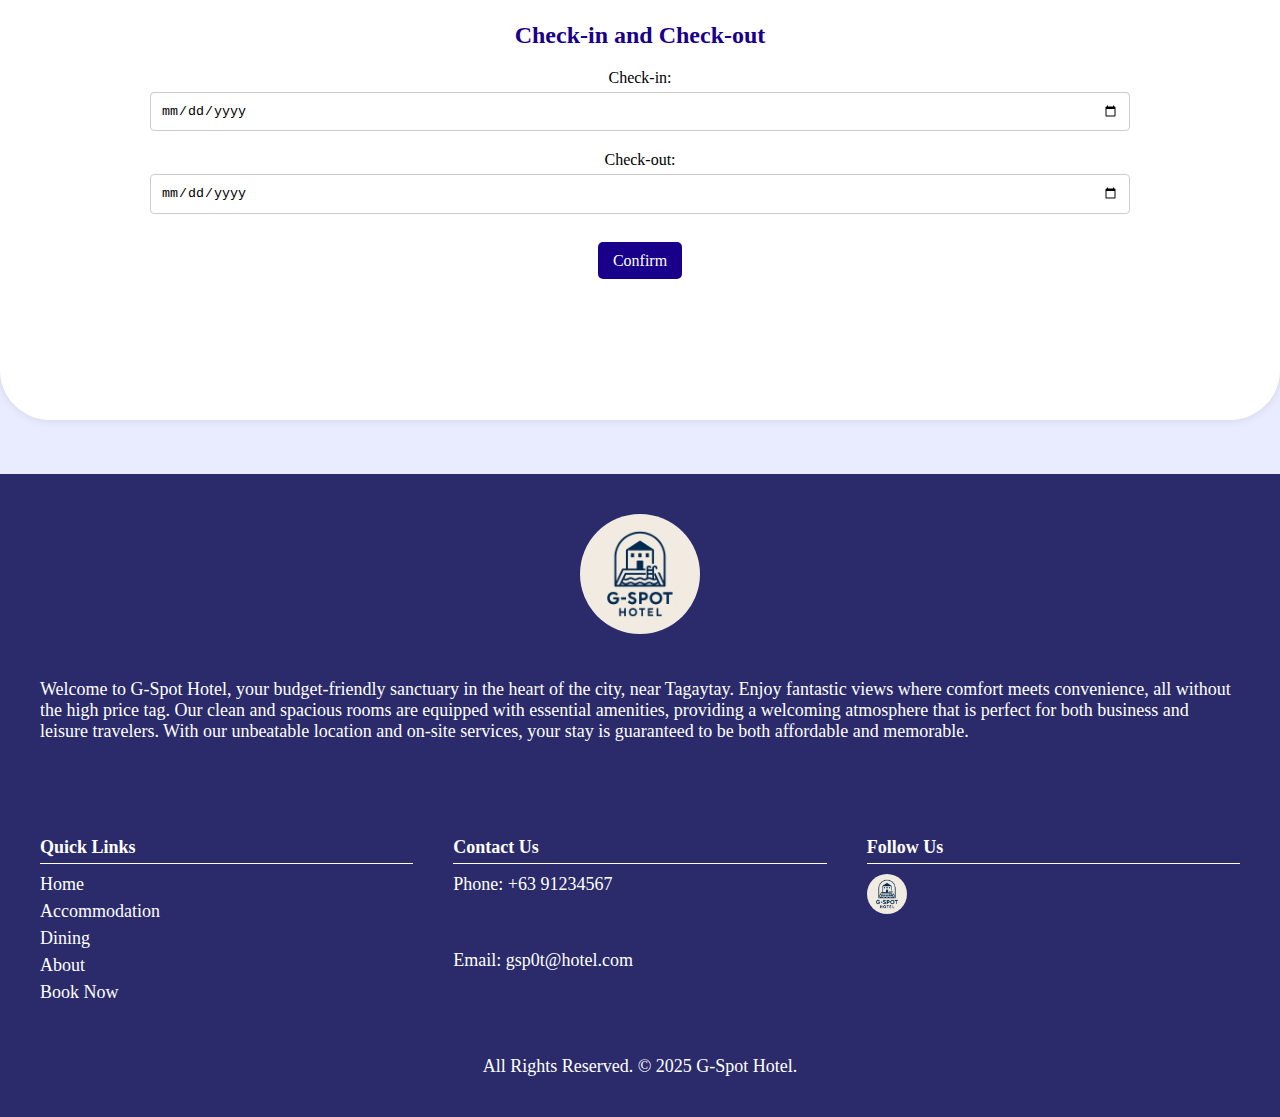
<file: Booking.html>
<!DOCTYPE html>
<html lang="en">
    <head>
        <meta charset="utf-8">
        <meta content="width=device-width, initial-scale=1.0" name="viewport">
        <link rel="stylesheet" href="css/style.css">
        <title>G-Spot Hotel | Booking</title>
        <meta content="" name="description">
        <meta content="" name="keywords">
        <link rel="icon" type="image/x-icon" href="img/Logo.png">
        
    </head>
    <body>
        <!-- Header -->
        <header id="header" class="header">
            <div class="container">
              <a href="index.html" class="logo">
                <img src="img/Logo.png" alt="logo">
                <h1>G-Spot<span> Hotel</span></h1>
              </a>
              <nav class="menu">
                <ul>
                  <li class="dropdown">
                    <a href="Accommodation.html#accommodation" class="dropbtn">Accommodations</a>
                    <div class="dropdown-content">
                      <a href="Accommodation.html#standard">Standard Room</a>
                      <a href="Accommodation.html#deluxe">Deluxe Room</a>
                      <a href="Accommodation.html#executive">Executive Room</a>
                      <a href="Accommodation.html#junior">Junior Suite</a>
                      <a href="Accommodation.html#royal">Royal Suite</a>
                    </div>
                  </li>
                    <li class="dropdown">
                        <a href="Dining.html#dining" class="dropbtn">Dining</a>
                        <div class="dropdown-content">
                            <a href="Dining.html#restaurant">Restaurant</a>
                            <a href="Dining.html#lobbylounge">Lobby Lounge</a>
                            <a href="Dining.html#poolsidebar">Poolside Bar</a>
                        </div>
                    </li>
                  <li><a href="About.html">About</a></li>
                  <li><a href="Booking.html" class="book-now">Book Now</a></li>
                </ul>
              </nav>
            </div>
          </header>     
        <!-- End of Header -->

        <!--Main-->
        <br>
        <br>
        <br>    
        <div class="booking-container">
            <h1>Hotel Booking</h1>
    
            <div class="room-selection">
                <h1>Select Room(s)</h1>
                <div class="room-cards">

                    <div class="room-option" onclick="toggleShadow(this)">
                        <center><img src="img/Standard 1.jpg" alt="Standard Room"></center>
                        <h2>Standard Room</h2>
                        <h5>Thoughtfully designed for comfort and functionality, our Standard Room offers 
                            a restful stay for solo travelers or couples. Each room features a choice of one queen-sized 
                            bed or two twin-sized beds, a private bathroom, and essential furnishings including a desk, 
                            chair, and nightstand. Guests can enjoy in-room conveniences such as air conditioning, complimentary 
                            Wi-Fi, and a flat-screen television. Basic amenities including towels, toothbrushes, toothpaste, 
                            and soap ensure a smooth and comfortable stay.</h5>
                        <h4>PHP 1,000.00 /night</h4>
                    </div>

                    <div class="room-option" onclick="toggleShadow(this)">
                        <center><img src="img/deluxe.png" alt="Deluxe Room"></center>
                        <h2>Deluxe Room</h2>
                        <h5>Our Deluxe Room provides a more spacious and refined environment, ideal for guests seeking enhanced comfort. 
                            Appointed with premium furnishings, the room offers either a king-sized bed or two double beds, along with a 
                            mini-fridge and generous storage. Located on higher floors for improved views, each Deluxe Room features 
                            upgraded bath amenities including bathrobes, slippers, and premium toiletries. The tasteful interiors and 
                            added space create a serene and elevated experience.</h5>
                        <h4>PHP 2,500.00 /night</h4>
                    </div>

                    <div class="room-option" onclick="toggleShadow(this)">
                        <center><img src="img/executive.jpeg" alt="Executive Room"></center>
                        <h2>Executive Room</h2>
                        <h5>Curated for the modern business traveler, the Executive Room combines productivity and comfort. Guests are granted 
                            exclusive access to the Executive Lounge, offering complimentary snacks and beverages throughout the day. The room 
                            features an ergonomic workspace, premium streaming services such as Netflix and HBO, and enhanced room service with 
                            expedited check-in privileges. Additional benefits include complimentary ironing services and, in many cases, a 
                            complimentary breakfast. Designed for efficiency, comfort, and sophistication.
                        </h5>
                        <h4>PHP 3,330.00 /night</h4>
                    </div>

                    <div class="room-option" onclick="toggleShadow(this)">
                        <center><img src="img/Junior.jpg" alt="Junior Suite"></center>
                        <h2>Junior Suite</h2>
                        <h5>Elegant and expansive, our Junior Suite caters to families or guests desiring extra space. The suite features a separate 
                            sitting or living area, a king-sized bed or two queen-sized beds, and a beautifully appointed layout with upgraded lighting 
                            and décor. The spacious bathroom includes either a luxurious bathtub or a rain shower. Guests are welcomed with thoughtful 
                            touches such as a fruit basket, chocolates, or complimentary drinks ideal for both relaxation and entertaining.</h5>
                        <h4>PHP 4,400.00 /night</h4>
                    </div>

                    <div class="room-option" onclick="toggleShadow(this)">
                        <center><img src="img/royal.jpg" alt="Royal Suite"></center>
                        <h2>Royal Suite</h2>
                        <h5>The epitome of luxury and exclusivity, the Presidential or Royal Suite is a haven for high-profile guests, dignitaries, 
                            and VIPs. These signature accommodations include multiple distinct areas such as a master bedroom, an elegant living room, 
                            a formal dining area, and often a private kitchen or bar. Each suite showcases exquisite furnishings, curated artwork, and 
                            access to a private balcony or terrace with panoramic views. Personalized butler service, private concierge, VIP check-in, 
                            and enhanced security features ensure the utmost discretion and care. Select suites may also include in-room spa facilities 
                            or a Jacuzzi for the ultimate indulgence.</h5>
                        <h4>PHP 5,500.00 /night</h4>
                    </div>

                </div>
            </div>
            <br>
            <div class="guest-info">
                <h2>Guest Information</h2>
                <label for="name">Name:</label>
                <input type="text" id="name" name="name" required>
                <label for="email">Email:</label>
                <input type="email" id="email" name="email" required>
                <label for="phone">Phone Number:</label>
                <input type="tel" id="phone" name="phone" required>
                <label for="adult">Number of Adults:</label>
                <input type="adult" id="adult" name="adult" required>
                <label for="adult">Number of Children:</label>
                <input type="adult" id="adult" name="adult" required>
                <label for="addons">Anything else we should know about?</label>
                <input type="addons" id="addons" name="addons" required>
            </div>
            <br>
            <div class="calendar">
                <h2>Check-in and Check-out</h2>
                <label for="checkin">Check-in:</label>
                <input type="date" id="checkin" name="checkin">
                <label for="checkout">Check-out:</label>
                <input type="date" id="checkout" name="checkout">
            </div>
            <br>
            <center><a class="book-button" href="#confirmation">Confirm</a></center>
    
            <div id="confirmation" class="confirmation">
                <h2>Booking Confirmation</h2>
                <p>Your booking has been confirmed!</p>
            </div>
        </div>
        <!--End of Main-->
        <br>
        <br>
        <br>
        <!--Footer-->
        <footer id="footer">
            <div class="footer-container">
        
                <div class="footer-logo">
                    <a href="index.html">
                    <img src="img/Logo.png" alt="G-Spot Hotel Logo">
                    </a>
                </div>

                    <p>Welcome to G-Spot Hotel, your budget-friendly sanctuary in the heart of the city, near Tagaytay. 
                      Enjoy fantastic views where comfort meets convenience, all without the high price tag. Our clean and 
                      spacious rooms are equipped with essential amenities, providing a welcoming atmosphere that is perfect 
                      for both business and leisure travelers. With our unbeatable location and on-site services, your stay 
                      is guaranteed to be both affordable and memorable.</p>

                <div class="footer-section">
                    <h4>Quick Links</h4>
                    <ul>
                    <li><a href="index.html">Home</a></li>
                    <li><a href="Accommodation.html#accommodation">Accommodation</a></li>
                    <li><a href="Dining.html#dining">Dining</a></li>
                    <li><a href="About.html">About</a></li>
                    <li><a href="Booking.html">Book Now</a></li>
                    </ul>
                </div>
        
                <div class="footer-section">
                    <h4>Contact Us</h4>
                    <p>Phone: +63 91234567</p>
                    <p>Email: <a href="mailto:gsp0t@hotel.com">gsp0t@hotel.com</a></p>
                </div>

                <div class="footer-section">
                    <h4>Follow Us</h4>
                    <a href="https://www.facebook.com/cvsuimusofficial">
                    <img src="img/Logo.png" alt="Facebook Icon" class="social-icon">
                    </a>
                </div>
            </div>
                <div class="footer-bottom">
                <p>All Rights Reserved. &copy; 2025 G-Spot Hotel.</p>
                </div>
        </footer>
        <!--End of Footer-->
    </body>
</html>
<script>

let selectedContainer = null;

function toggleShadow(selectedOption) {
    const options = document.querySelectorAll('.room-option');
    
    options.forEach(option => {
        option.classList.remove('active');
    });

    selectedOption.classList.toggle('active');
}

</script>
</file>
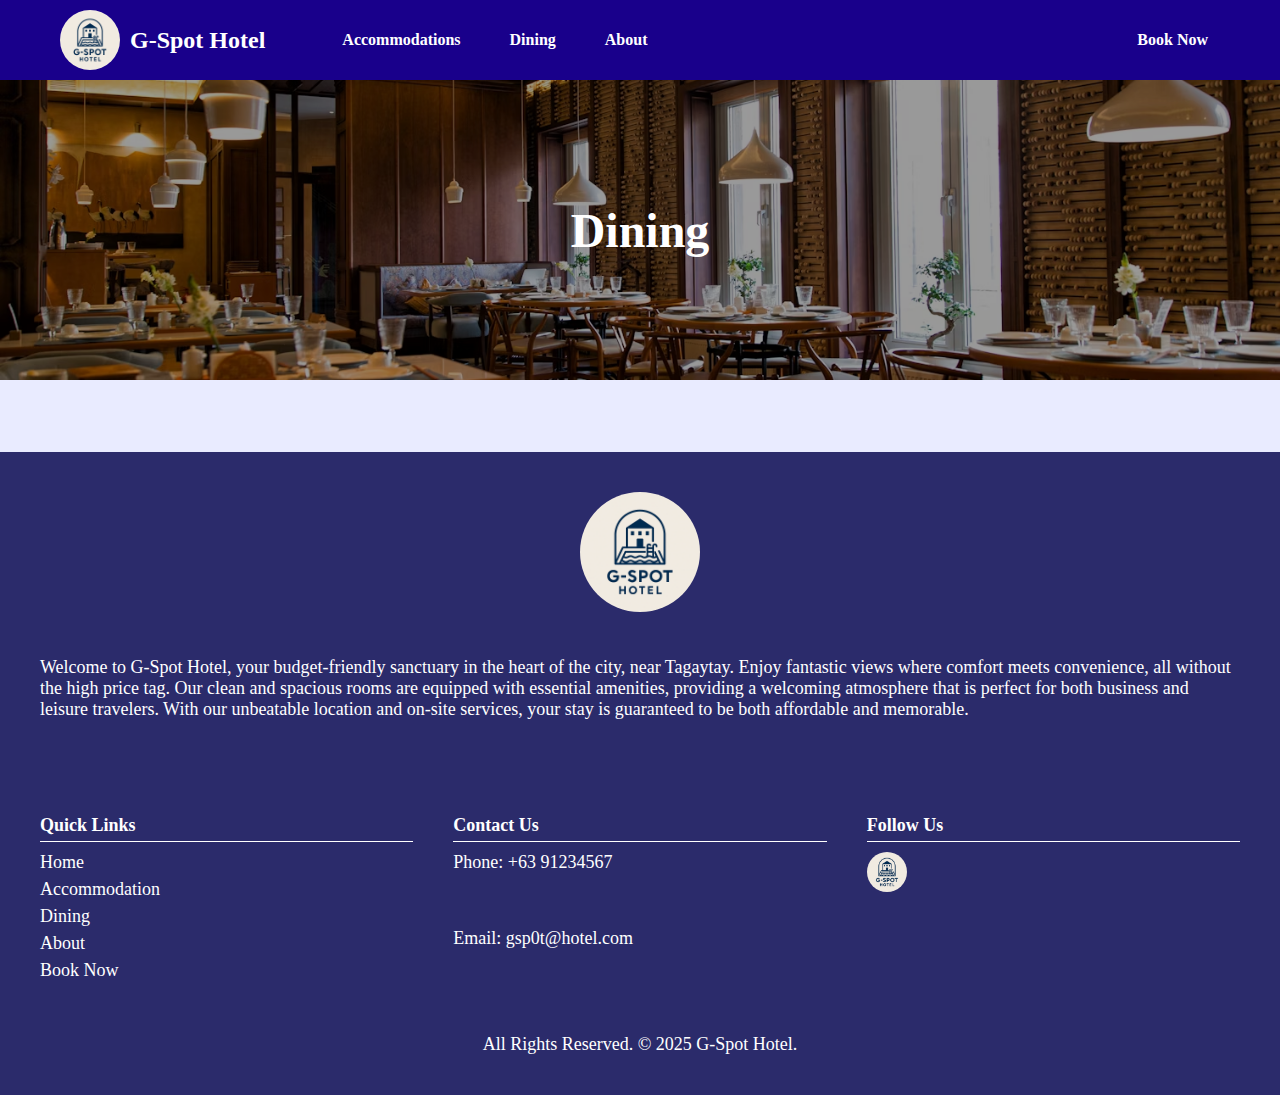
<file: Dining.html>
<!DOCTYPE html>
<html lang="en">
<head>
    <meta charset="utf-8">
    <meta content="width=device-width, initial-scale=1.0" name="viewport">
    <link rel="stylesheet" href="css/style.css">
    <title>G-Spot Hotel | Dinning</title>
    <meta content="" name="description">
    <meta content="" name="keywords">
    <link rel="icon" type="image/x-icon" href="img/Logo.png">
    
</head>
<body>
    <!-- Header -->
    <header id="header" class="header">
        <div class="container">
        <a href="Index.html" class="logo">
            <img src="img/Logo.png" alt="logo">
            <h1>G-Spot<span> Hotel</span></h1>
        </a>
        <nav class="menu">
            <ul>
            <li class="dropdown">
                <a href="Accommodation.html#accommodation" class="dropbtn">Accommodations</a>
                <div class="dropdown-content">
                <a href="Accommodation.html#standard">Standard Room</a>
                <a href="Accommodation.html#deluxe">Deluxe Room</a>
                <a href="Accommodation.html#executive">Executive Room</a>
                <a href="Accommodation.html#junior">Junior Suite</a>
                <a href="Accommodation.html#royal">Royal Suite</a>
                </div>
            </li>
                <li class="dropdown">
                    <a href="Dining.html#dining" class="dropbtn">Dining</a>
                    <div class="dropdown-content">
                        <a href="Dining.html#restaurant">Restaurant</a>
                        <a href="Dining.html#lobbylounge">Lobby Lounge</a>
                        <a href="Dining.html#poolsidebar">Poolside Bar</a>
                    </div>
                </li>
            <li><a href="About.html">About</a></li>
            <li><a href="Booking.html" class="book-now">Book Now</a></li>
            </ul>
        </nav>
        </div>
    </header>          
    <!-- End of Header -->

    <!--Main-->
    <main>
    <!--Dining Section-->
            <div class="bgdining-section">
            <div class="bgdining-overlay"></div>
            <h1 class="bgdining-title">Dining</h1>
            </div>
            <div id="dining" class="pagedining-section">
            <div class="Pagedining-container">
            <section id="Dining-Options">
                <h5>Dining</h5>
                <h2>Luxury Experience</h2>
            
                <div class="dining-slider" id="dining-scroll">
                  <div class="Rooms">
                    <img src="img/resto_option2.png">
                    <h3>Restaurant</h3>
                    <p>6 AM to 10 PM / Daily
                        <br>
                    Breakfast, Lunch, and Dinner
                    </p>
                    <a href="Dining.html#restaurant">See Details</a>
                    <button><a href="Booking.html">Book Now</a></button>
                  </div>
                  <div class="Rooms">
                    <img src="img/lobby lounge1.jpg">
                    <h3>Lobby Lounge</h3>
                    <p>7 AM to 11 PM</p>
                    <a href="Dining.html#lobbylounge">See Details</a>
                    <button><a href="Booking.html">Book Now</a></button>
                  </div>
                  <div class="Rooms">
                    <img src="img/poolsidebar_option1.jpg">
                    <h3>Poolside Bar</h3>
                    <p>10 AM to 10 PM</p>
                    <a href="Dining.html#poolsidebar">See Details</a>
                    <button><a href="Booking.html">Book Now</a></button>
                  </div>
                </div>
              </section>
            </div>
        </div> 

        <div id="restaurant" class="pagedining-section">
            <div class="Pagedining-container">
            <h6>Dining</h6>
            <h2>Restaurant</h2>
            <img src="img/resto_option2.png">
            <p>Our team of master chefs have been crafting exquisite dishes to please the palates of even the most discerning gourmets.
            <br>
            <br>
            Whether you're starting your day with a nourishing breakfast or indulging in a fine dinner, our restaurant promises a culinary 
            journey that blends international flair with local flavors. Business and leisure travelers alike will appreciate the delectable 
            cuisine, attentive service, and thoughtful touches such as complimentary WiFi.
            <br>
            <br>
            <br>
            <b>Operating Hours:</b> 6 AM to 10 PM / Daily
            <br>
            <b>Seating Capacity:</b> 200 guests
            </p>
            <h4>Dress Code</h4>
            <p>
                G-Spot Hotel highly appreciates the observance of our smart casual dress code while dining at the Lobby Lounge. Bathrobes, 
                bedroom slippers, flip flops, swimwear, beachwear, and sleeveless undershirts are not appropriate for the dining experience 
                and ambiance we have created for you.
                <br><br>
                May we also request that children be accompanied by a parent or guardian who can attend to their needs at all times.
                Thank you for your kind cooperation.</p>
                <br><br>
            </div>
                    <div class="booking-bar">
                <div class="booking-field">
                  <label>Check In Date</label>
                  <input type="date">
                </div>
                <div class="booking-field">
                  <label>Check Out Date</label>
                  <input type="date">
                </div>
                <div class="booking-button">
                  <a href="Booking.html">Book</a>
                </div>
              </div>
            </div>
            <br>
            </div>
        </div> 

        <div id="lobbylounge" class="pagedining-section">
            <div class="Pagedining-container">
            <h6>Dining</h6>
            <h2>Lobby Lounge</h2>
            <img src="img/lobby lounge1.jpg">
            <p>A refined space where comfort meets elegance, our Lobby Lounge is the perfect spot for casual meetings, afternoon tea, or a 
                moment of calm with your favorite drink.
            <br>
            <br>
                Let our expert baristas and mixologists serve you handcrafted beverages and light bites in a serene ambiance. The lounge is 
                ideal for both business catch-ups and leisurely relaxation, complete with seamless WiFi connectivity.
            <br>
            <br>
            <br>
            <b>Operating Hours:</b> 7 AM to 11 PM / Daily
            <br>
            <b>Seating Capacity:</b> 90 guests
            </p>
            <h4>Dress Code</h4>
            <p>
                G-Spot Hotel highly appreciates the observance of our smart casual dress code while dining at the Lobby Lounge. Bathrobes, 
                bedroom slippers, flip flops, swimwear, beachwear, and sleeveless undershirts are not appropriate for the dining experience 
                and ambiance we have created for you.
                <br><br>
                May we also request that children be accompanied by a parent or guardian who can attend to their needs at all times.
                Thank you for your kind cooperation.</p>
                <br><br>
            </div>
                    <div class="booking-bar">
                <div class="booking-field">
                  <label>Check In Date</label>
                  <input type="date">
                </div>
                <div class="booking-field">
                  <label>Check Out Date</label>
                  <input type="date">
                </div>
                <div class="booking-button">
                  <a href="Booking.html">Book</a>
                </div>
              </div>
            </div>
            <br>
            </div>
        </div>

        <div id="poolsidebar" class="pagedining-section">
            <div class="Pagedining-container">
            <h6>Dining</h6>
            <h2>Poolside Bar</h2>
            <img src="img/poolsidebar_option1.jpg">
            <p>Unwind under the sun or stars at our chic Poolside Bar, where refreshing drinks and light snacks are always within reach.
            <br>
            <br>
            From tropical cocktails to gourmet finger foods, 
            everything is served with a splash of relaxation. Whether you're lounging poolside or enjoying the view, our friendly service and 
            breezy atmosphere will elevate your experience.
            <br>
            <br>
            <br>
            <b>Operating Hours:</b> 10 AM to 10 PM / Daily
            </p>
            <h4>Dress Code</h4>
            <p>
                G-Spot Hotel highly appreciates the observance of our smart casual dress code while dining at the Lobby Lounge. Bathrobes, 
                bedroom slippers, flip flops, swimwear, beachwear, and sleeveless undershirts are not appropriate for the dining experience 
                and ambiance we have created for you.
                <br><br>
                May we also request that children be accompanied by a parent or guardian who can attend to their needs at all times.
                Thank you for your kind cooperation.</p>
                <br><br>
            </div>
                    <div class="booking-bar">
                <div class="booking-field">
                  <label>Check In Date</label>
                  <input type="date">
                </div>
                <div class="booking-field">
                  <label>Check Out Date</label>
                  <input type="date">
                </div>
                <div class="booking-button">
                  <a href="Booking.html">Book</a>
                </div>
              </div>
            </div>
            <br>
            </div>
        </div>
        </div>
    </main>
    <!--End of Dining Section-->

        <br>

    </main>
    <!--End of Main-->

    <!-- Footer -->
    <footer id="footer">
        <div class="footer-container">
    
            <div class="footer-logo">
                <a href="Index.html">
                <img src="img/Logo.png" alt="G-Spot Hotel Logo">
                </a>
            </div>
                    <p>Welcome to G-Spot Hotel, your budget-friendly sanctuary in the heart of the city, near Tagaytay. 
                      Enjoy fantastic views where comfort meets convenience, all without the high price tag. Our clean and 
                      spacious rooms are equipped with essential amenities, providing a welcoming atmosphere that is perfect 
                      for both business and leisure travelers. With our unbeatable location and on-site services, your stay 
                      is guaranteed to be both affordable and memorable.</p>
                      
            <div class="footer-section">
                <h4>Quick Links</h4>
                <ul>
                <li><a href="Index.html">Home</a></li>
                <li><a href="Accommodation.html#accommodation">Accommodation</a></li>
                <li><a href="Dining.html#dining">Dining</a></li>
                <li><a href="About.html">About</a></li>
                <li><a href="Booking.html">Book Now</a></li>
                </ul>
            </div>
    
            <div class="footer-section">
                <h4>Contact Us</h4>
                <p>Phone: +63 91234567</p>
                <p>Email: <a href="mailto:sp0t@hotel.com">gsp0t@hotel.com</a></p>
            </div>

            <div class="footer-section">
                <h4>Follow Us</h4>
                <a href="https://www.facebook.com/cvsuimusofficial">
                <img src="img/Logo.png" alt="Facebook Icon" class="social-icon">
                </a>
            </div>
        </div>
            <div class="footer-bottom">
            <p>All Rights Reserved. &copy; 2025 G-Spot Hotel.</p>
            </div>
    </footer>
    <!--End of Footer-->

</body>
</html>
</file>
<file: css/style.css>
@import url('https://fonts.googleapis.com/css2?family=Luxurious+Roman&family=Montserrat:ital,wght@0,100..900;1,100..900&family=Poppins:ital,wght@0,100;0,200;0,300;0,400;0,500;0,600;0,700;0,800;0,900;1,100;1,200;1,300;1,400;1,500;1,600;1,700;1,800;1,900&display=swap');
    :root {
        scroll-behavior: smooth;
    }
    *{
        margin: 0;
        padding: 0;
        box-sizing: border-box;
    }
    html, body {
        height: 100%;
        margin: 0;
        padding: 0;
    }
    
    body {
        background: #ccd1ff6e;
        color: #000;
        padding-top: 80px;
        display: flex;
        flex-direction: column;
        min-height: 100vh;
    }
    
    main {
        flex: 1;
    }

    

    /*NAVIGATION SECTION*/
    header {
        background-color: #19008b;
        padding: 10px 0;
        width: 100%;
        position: fixed;
        top: 0;
        z-index: 1000;
      }
      
      header .container {
        max-width: 1200px;
        margin: 0 auto;
        padding: 0 20px;
        display: flex;
        align-items: center;
        justify-content: space-between;
      }
      
      .logo {
      display: flex;
      align-items: center;
      text-decoration: none;
      margin-right: 40px;
      }
      
      .logo img {
        border-radius: 50px;
        height: 60px;
        margin-right: 10px;
      }
      
      .logo h1 {
        color: #fff;
        font-size: 24px;
        font-weight: bold;
      }
      
      .menu {
        flex: 1;
      }

      @media (max-width: 768px) {
            .menu ul {
                flex-direction: column;
                align-items: center;
                gap: 8px;
                padding: 10px 0;
            }
        
            .menu ul li {
                width: auto;
            }
        
            .menu ul li a {
                padding: 6px 12px;
                font-size: 14px;
                line-height: 1.2;
            }
        
            .menu ul li a.book-now {
                font-size: 14px;
                padding: 6px 14px;
                border-radius: 4px;
                font-weight: bold;
                border: 2px solid #19008b;
                background-color: #19008b;
                color: #ffffff;
                width: auto;
            }
        
            .menu ul li a.book-now:hover {
                background-color: #ffffff;
                color: #19008b;
            }
    }
    
      
      .menu ul {
        display: flex;
        flex-wrap: wrap;
        list-style: none;
        padding: 0;
        margin: 0;
        width: 100%;
        align-items: center;
    }
      
      .menu li {
        margin-left: 25px;
        position: relative;
      }
      
      .menu a {
        color: white;
        text-decoration: none;
        font-weight: bold;
        padding: 8px 12px;
        border-radius: 4px;
        transition: background 0.3s ease;
      }
      
      .menu a:hover {
        background-color: #ffffff;
        color: #19008b;
      }
      
      .dropdown-content {
        margin-top: 7.5px;
        display: none;
        position: absolute;
        top: 100%;
        left: 0;
        background-color: #19008b;
        min-width: 160px;
        border-radius: 6px;
        z-index: 1;
      }
      
      .dropdown-content a {
        color: white;
        padding: 10px;
        display: block;
        text-decoration: none;
      }
      
      .dropdown-content a:hover {
        color: #19008b;
        background-color: #ffffff;
      }
      
      .dropdown:hover .dropdown-content {
        display: block;
      }


      .menu ul li:last-child {
        margin-left: auto;
      }  
    /*END OF NAVIGATION SECTION*/
    
    /*MAIN HOME SECTION*/
    .hero-section {
        position: relative;
        width: 100%;
        height: 500px;
        background-image: url('../img/index.jpg');
        background-size: cover;
        background-position: center;
        display: flex;
        align-items: center;
        justify-content: center;
        margin-top: 0;
      }
      
      .hero-overlay {
        position: absolute;
        top: 0;
        left: 0;
        width: 100%;
        height: 100%;
        background-color: rgba(0, 0, 0, 0.4);
        z-index: 1;
      }
      
      .hero-title {
        position: relative;
        z-index: 2;
        color: #ffffff;
        font-size: 3rem;
        text-align: center;
        font-weight: bold;
      }

      .booking-bar {
        display: flex;
        flex-wrap: wrap;
        justify-content: space-between;
        gap: 15px;
        padding: 25px;
        background: white;
        box-shadow: 0 4px 10px rgba(0, 0, 0, 0.1);
        max-width: 1000px;
        margin: 0 auto;
        border-radius: 10px;
        margin-top: 10px;
      }

      .booking-bar-container {
        position: relative;
        z-index: 10;
        margin-top: -60px;
        display: flex;
        justify-content: center;
      }
      
      .booking-field {
        flex: 1 1 200px;
        display: flex;
        flex-direction: column;
      }
      
      .booking-field label {
        font-weight: bold;
        margin-bottom: 5px;
      }
      
      .booking-field input {
        border: none;
        border-bottom: 2px solid #19008b;
        padding: 8px 5px;
        font-size: 16px;
        outline: none;
      }
      
      .booking-field input:focus {
        border-color: #19008b;
      }
      
      .booking-button {
        display: flex;
        align-items: flex-end;
      }

      .booking-button a {
        text-decoration: none;
        margin-bottom: 10px;
        padding: 12px 15px;
        background-color: #19008b;
        color: #ffffff;
        border: none;
        font-weight: bold;
        cursor: pointer;
        border-radius: 3px;
      }
      
      .booking-button a:hover {
        background-color: #0c0041;
      }
      
      @media (max-width: 768px) {
        .booking-bar {
          flex-direction: column;
          align-items: stretch;
        }
      
        .booking-button {
          justify-content: center;
        }
      
        .booking-button button {
          width: 100%;
        }
      }

    #Room-Options {
        padding: 2rem;
        background-color: #ffffff;
        text-align: center;
      }
      
      #Room-Options h2 {
        margin-bottom: 1rem;
      }
      
      .slider-controls {
        text-align: center;
        margin: 1rem 0;
      }
      
      .slider-controls button {
        background: #19008b;
        color: #fff;
        border: none;
        padding: 0.5rem 1rem;
        margin: 0 0.5rem;
        font-size: 1.5rem;
        cursor: pointer;
        border-radius: 8px;
        transition: background 0.3s;
      }
      
      .slider-controls button:hover {
        background: #3a1fc9;
      }
      
      .room-slider {
        display: flex;
        overflow-x: auto;
        scroll-snap-type: x mandatory;
        gap: 20px;
        padding: 1rem 0;
        scroll-behavior: smooth;
      }
      
      .room-slider::-webkit-scrollbar {
        height: 8px;
      }
      
      .room-slider::-webkit-scrollbar-thumb {
        background: #999;
        border-radius: 4px;
      }

      .Rooms {
        max-width: 350px;
        flex: 0 0 auto;
        background-color: white;
        border-radius: 12px;
        padding: 10px;
        box-shadow: 0 4px 15px rgba(0, 0, 0, 0.1);
        scroll-snap-align: start;
        display: flex;
        flex-direction: column;
        justify-content: space-between;
        max-height: 350px;
        display: flex;
        flex-direction: column;
        justify-content: space-between;
      
      }
      
      .Rooms img {
        align-self: center;
        border-radius: 15px;
        max-width: 200px;
        max-height: 150px;
        object-fit: cover;
      }

      .Rooms h3 {
        text-align: center;
        color: #19008b;
      }
      
      .Rooms p {
        font-size: 0.9rem;
        margin-bottom: 1rem;
      }
      
      .Rooms a{
        text-align: center;
        text-decoration: none;
        color: #19008b;
      }
      .Rooms a:hover{
        color:#3a1fc9;
      }

      .Rooms button a {
        text-decoration: none;
        color: #ffffff;
      }
      
      .Rooms button {
        text-decoration: none;
        background-color: #19008b;
        color: #ffffff;
        border: none;
        padding: 0.5rem;
        border-radius: 5px;
        cursor: pointer;
        margin-top: 0.5rem;
        transition: background 0.3s;
      }
      
      .Rooms button:hover {
        background-color: #0e004e;
      }
    /*END OF MAIN HOME SECTION*/

    /*ABOUT HOME SECTION*/
    #about-index {
        max-width: 1290px;
        margin: auto;
        background: white;
        padding: 100px;
        margin-top: 5px;
        border-radius: 50px;
        box-shadow: 0 0 10px rgba(0, 0, 0, 0.1);
    }
    /*END OF ABOUT HOME SECTION*/

    /*ACCOMMODATION SECTION*/


        .accommodation-section {
        position: relative;
        width: 100%;
        height: 300px;
        background-image: url('../img/royal.jpg');
        background-size: cover;
        background-position: center;
        display: flex;
        align-items: center;
        justify-content: center;
        margin-top: 0;
      }
      
      .accommodation-overlay {
        position: absolute;
        top: 0;
        left: 0;
        width: 100%;
        height: 100%;
        background-color: rgba(0, 0, 0, 0.4);
        z-index: 1;
      }
      
      .accommodation-title {
        position: relative;
        z-index: 2;
        color: #ffffff;
        font-size: 3rem;
        text-align: center;
        font-weight: bold;
      }

    .scroll-offset {
        display: block;
        height: 120px;
        margin-top: -120px;
        visibility: hidden;
        pointer-events: none;
      }
      .page-section {
        padding-top: 120px;
        scroll-margin-top: 120px;
        display: none;
        padding: 2rem;
        background: #ffffff;
        border-radius: 30px;
        margin: 2rem auto;
        width: 80%;
        box-shadow: 0 4px 30px rgba(0, 0, 0, 0.1);
      }

      .page-section:target {
        display: block;
      }
  
      #default:target ~ #default-section,
      body:not(:has(:target)) #default-section {
        display: block;
      }

      .page-section .page-container {
        max-width: 1300px;
        margin: auto;
        background: white;
        padding: 200px;
        margin-top: 140px;
        border-radius: 50px;
        box-shadow: 0 0 10px rgba(0, 0, 0, 0.1);
      }

      .Page-container img {
        max-width: 500px;
        max-height: 350px;
        border-radius: 10px;
        object-fit: cover;
        box-shadow: 0 8px 20px rgba(0, 0, 0, 0.1);
      }

    /*END OF ACCOMMODATION SECTION*/

    /*DINING SECTION*/

      .dining-slider {
    display: flex;
    flex-wrap: wrap;
    justify-content: center;
    gap: 40px;
    width: 100%;
    box-sizing: border-box;
    overflow-x: hidden;
    }

      .bgdining-section {
        position: relative;
        width: 100%;
        height: 300px;
        background-image: url('../img/resto_option2.png');
        background-size: cover;
        background-position: center;
        display: flex;
        align-items: center;
        justify-content: center;
        margin-top: 0;
      }
      
      .bgdining-overlay {
        position: absolute;
        top: 0;
        left: 0;
        width: 100%;
        height: 100%;
        background-color: rgba(0, 0, 0, 0.4);
        z-index: 1;
      }
      
      .bgdining-title {
        position: relative;
        z-index: 2;
        color: #ffffff;
        font-size: 3rem;
        text-align: center;
        font-weight: bold;
      }

        #Dining-Options {
        padding: 2rem;
        background-color: #ffffff;
        text-align: center;
      }
      
      #Dining-Options h2 {
        margin-bottom: 1rem;
      }

    .pagedining-section {
        padding-top: 120px;
        scroll-margin-top: 120px;
        display: none;
        padding: 2.5rem;
        background: #ffffff;
        border-radius: 30px;
        margin: 2rem auto;
        width: 80%;
        box-shadow: 0 4px 30px rgba(0, 0, 0, 0.1);
}

.pagedining-section:target {
  display: block;
}

#default:target ~ #default-section,
body:not(:has(:target)) #default-section {
  display: block;
}

.pagedining-section .Pagedining-container {
  max-width: 1300px;
  margin: auto;
  display: flex;
  flex-wrap: wrap;
  align-items: center;
  gap: 60px;
  background: #fff;
  padding: 60px;
}

.Pagedining-container img {
  width: 300%;
  height: 100%;
  max-width: 300px;
  max-height: 350px;
  border-radius: 10px;
  object-fit: cover;
  box-shadow: 0 8px 20px rgba(0, 0, 0, 0.1);
}

.Pagedining-container h6 {
  font-size: 16px;
  color: #000000;
  margin-bottom: 0.5rem;
  text-transform: uppercase;
  letter-spacing: 1px;
  flex-basis: 100%;
}

.Pagedining-container h2 {
  font-size: 35px;
  color: #222;
  margin-bottom: 1rem;
  flex-basis: 100%;
}

.Pagedining-container p {
  font-size: 13.5px;
  line-height: 1.6;
  color: #444;
  flex-basis: 100%;
  max-width: 600px;
}

    /*END OF DINING SECTION*/

    /*ABOUT SECTION*/
    .about-section {
        position: relative;
        width: 100%;
        height: 300px;
        background-image: url('../img/about.png');
        background-size: cover;
        background-position: center;
        display: flex;
        align-items: center;
        justify-content: center;
        margin-top: 0;
      }
      
      .about-overlay {
        position: absolute;
        top: 0;
        left: 0;
        width: 100%;
        height: 100%;
        background-color: rgba(0, 0, 0, 0.4);
        z-index: 1;
      }
      
      .about-title {
        position: relative;
        z-index: 2;
        color: #ffffff;
        font-size: 3rem;
        text-align: center;
        font-weight: bold;
      }

    #about-html {
      max-width: 1290px;
      margin: auto;
      background: white;
      padding: 190px;
      margin-top: 5px;
      border-radius: 50px;
      box-shadow: 0 0 10px rgba(0, 0, 0, 0.1);
  }

  #about-html h2 {
    color: #19008b;
  }

  #about-html span {
    color: #19008b;
  }

  #about-html h3 {
    font-size: larger;
  }

  #about-html p {
    font-size: large;
  }

    /*END OF ABOUT SECTION*/

    /*BOOKING SECTION*/
    @media (max-width: 268px) {
        .booking-container {
          padding: 30px;
          border-radius: 20px;
        }
      
        .booking-container h1 {
          font-size: 2.5em;
        }
      
        .room-option {
          width: 50%;
          height: auto;
          margin: 10px 0;
        }
      
        .room-option h5 {
          font-size: 0.9em;
        }
      
        .room-option img {
          max-width: 150px;
        }
      
        .calendar h2,
        .booking-container .room-selection h1,
        .guest-info h2 {
          font-size: 1.2em;
        }
      
        input[type="date"],
        input[type="text"],
        input[type="email"],
        input[type="tel"] {
          font-size: 1em;
        }
      
        .book-button {
          padding: 8px 12px;
          font-size: 1em;
        }
      }
    .booking-container {
        max-width: 1290px;
        margin: auto;
        background: white;
        padding: 150px;
        margin-top: 5px;
        border-radius: 50px;
        box-shadow: 0 0 10px rgba(0, 0, 0, 0.1);
    }
    .booking-container h1 {
        text-align: center;
        font-size: 5.5em;
    }
    .calendar{
        text-align:center;
        margin-bottom: 10px;
        display: block;
    }
    .calendar h2 {
        text-align: center;
        font-size: 1.5em;
        color: #19008b;
        margin-top: 50px;
        margin-bottom: 20px;
    }

    .room-container {
        display: flex;
        flex-direction: column;
        align-items: center;
        margin: 20px 0;
    }

    .booking-container .room-selection h1 {
        margin-top: 80px;
        font-size: 3.5em;
        text-align: center;
        color: #19008b;
    }
    
    .room-cards {
        display: flex;
        flex-wrap: wrap;
        justify-content: center;
        margin: 20px 0; 
    }
    
    .room-option {
        align-items: center;
        background-color: #ffffff;
        border: 1px solid #d7d7d7;
        border-radius: 8px;
        padding: 20px;
        width: calc(50% - 45px);
        margin: 15px;
        box-sizing: border-box;
        height: 655px;
        display: flex;
        flex-direction: column;
        justify-content: space-between;
    }
    
    @media (max-width: 1000px) {
        .room-option {
            width: auto;
            height: auto;
        }
    }
    
    .room-option img {
        max-width: 250px;
        border-radius: 4px;
    }
    
    .room-option h2 {
        text-align: center;
        font-size: x-large;
        color: #19008b;
        margin-bottom: 1px;
    }
    
    .room-option h5 {
        font-size: 1em;
        color: #000000;
        line-height: 1;
        overflow: hidden;
        text-align: center;
    }

    .room-option h4 {
        border-radius: 5px;
        background: #19008b;
        font-size: 1em;
        color: #ffffff;
        line-height: 1.6;
        overflow: hidden;
        text-align: center;
        padding: 5px;
        margin: 5px;
    }
    
    .room-option.active {
        box-shadow: 0 8px 20px rgba(0, 0, 0, 0.5);
    }

    label {
        display: block;
        margin: 10px 0 5px;
    }
    
    input[type="date"],
    input[type="text"],
    input[type="email"],
    input[type="tel"],
    input[type="adult"],
    input[type="children"],
    input[type="addons"] {
        width: 100%;
        padding: 10px;
        margin-bottom: 10px;
        border: 1px solid #ccc;
        border-radius: 4px;
    }
    
    .book-button {
        text-decoration: none;
        background-color: #19008b;
        color: white;
        padding: 10px 15px;
        border: none;
        border-radius: 5px;
        cursor: pointer;
    }
    
    .book-button:hover {
        background-color: #0e004e;
    }
    
    .confirmation {
        display: none;
        text-align: center;
        margin-top: 20px;
        padding: 35px;
        background-color: #b0ffc2;
        border: 1px solid #c3e6cb;
        color: #000000;
        border-radius: 5px;
    }

    :target {
        display: block;
    }
    /*END OF BOOKING SECTION*/

    /*FOOTER SECTION*/
    #footer {
        background-color: #2b2b6b;
        color: white;
        padding: 40px 20px;
        font-size: large;
    }
    
    .footer-container {
        display: flex;
        flex-wrap: wrap;
        justify-content: space-around;
        align-items: flex-start;
        max-width: 1200px;
        margin: auto;
        gap: 40px;
    }
    
    .footer-container p {
      margin-bottom: 55px;
    }
    
    .footer-logo img {
        max-width: 120px;
        border-radius: 50%;
    }
    
    .footer-section {
        min-width: 200px;
        flex: 1;
    }
    
    .footer-section h4 {
        margin-bottom: 10px;
        border-bottom: 1px solid white;
        padding-bottom: 5px;
    }
    
    .footer-section ul {
        list-style: none;
        padding: 0;
    }
    
    .footer-section ul li {
        margin-bottom: 6px;
    }
    
    .footer-section a {
        color: white;
        text-decoration: none;
    }
    
    .footer-section a:hover {
        text-decoration: underline;
    }
    
    .social-icon {
        width: 40px;
        border-radius: 50%;
    }
    
    .footer-bottom {
        text-align: center;
        margin-top: 30px;
    }
    
    .footer-bottom a {
        color: white;
        text-decoration: none;
        margin: 0 5px;
    }
    
    .footer-bottom a:hover {
        text-decoration: underline;
    }
    /*END OF FOOTER SECTION*/
</file>
